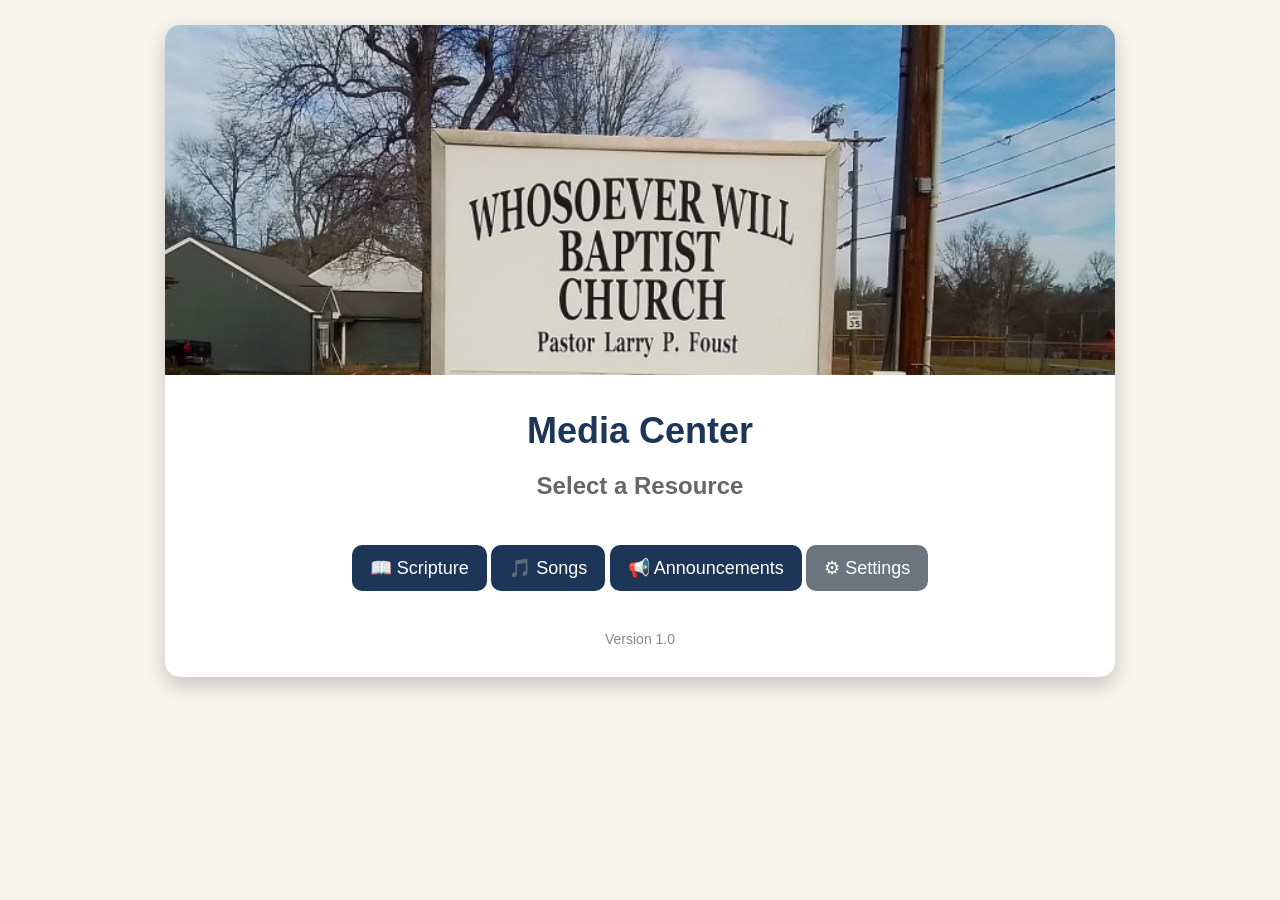
<file: index.html>
<!DOCTYPE html>
<html lang="en">
<head>
    <meta charset="UTF-8">
    <meta name="viewport" content="width=device-width, initial-scale=1.0">
    <title>WWBC Media Center</title>
	
    <link rel="stylesheet" href="css/style.css?v=20261026a">
</head>

<body>

<div class="container">

    <img class="banner" src="images/WWBC_Sign(1).png" alt="Whosoever Will Baptist Church">

    <div class="content">

        <h1>Media Center</h1>

        <h2>Select a Resource</h2>

<div class="home-buttons">

    <button onclick="startChurchMode()">
    📖 Scripture
</button>
    <button onclick="location.href='hymnal.html'">
    🎵 Songs
</button>

    <button onclick="location.href='announcements.html'">
        📢 Announcements
    </button>

    <button id="settings" onclick="location.href='settings.html'">
        ⚙ Settings
    </button>

</div>

</div>

<div class="footer">
    Version 1.0
</div>

</div>

<script>
function startChurchMode() {
    window.location.href = "scripture.html";
}
</script>

</body>
</html>
</file>
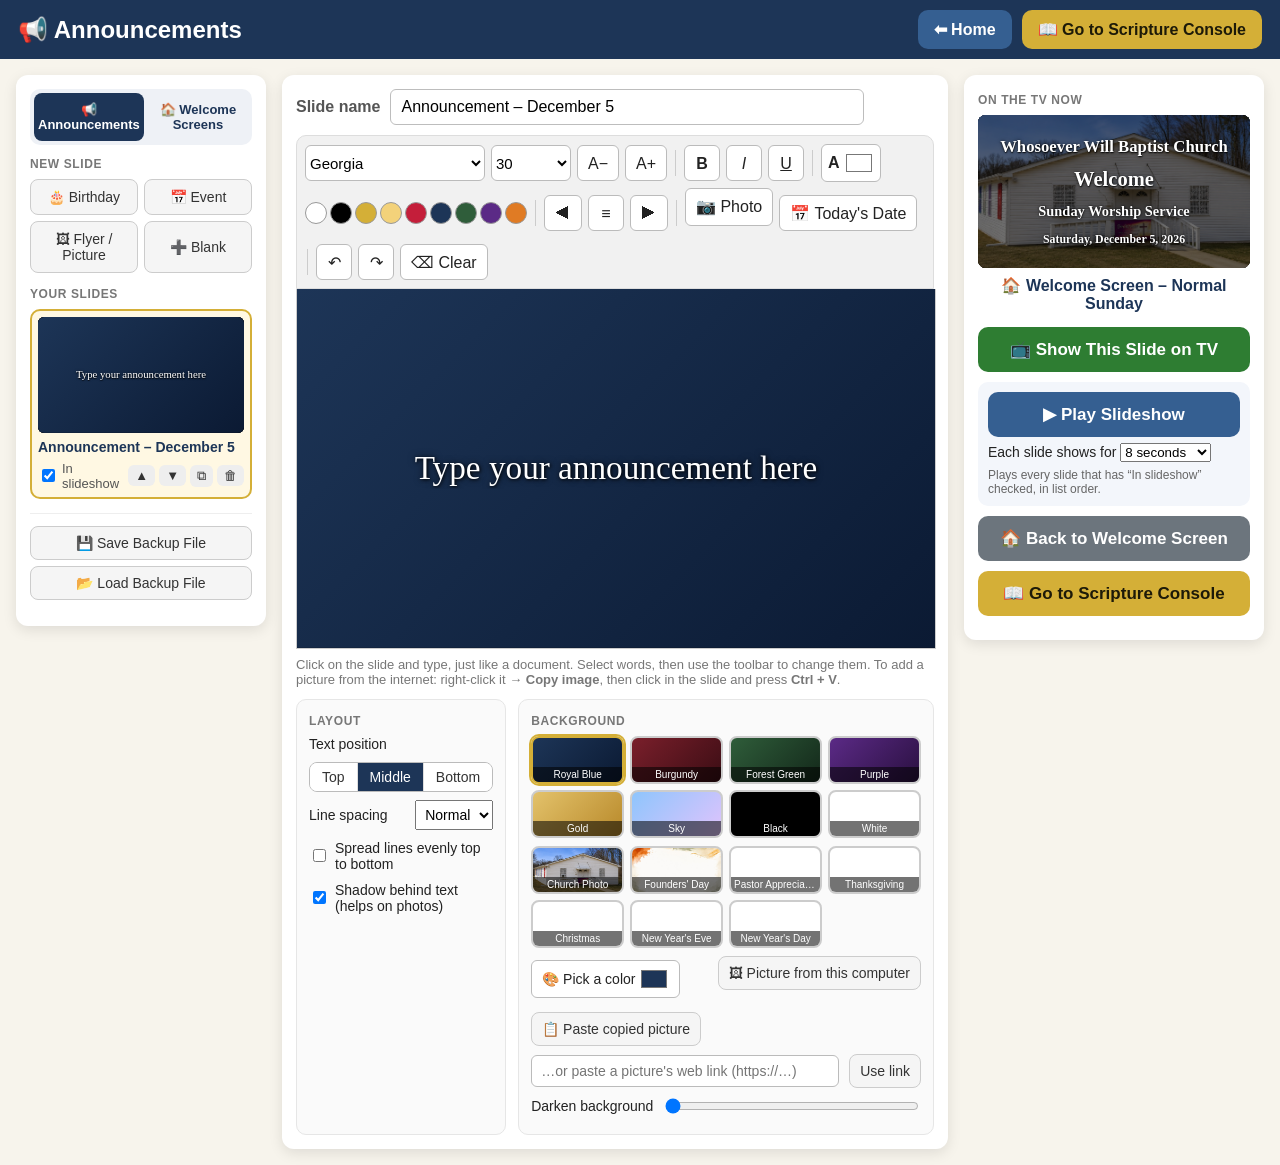
<file: announcements.html>
<!DOCTYPE html>
<html lang="en">
<head>
    <meta charset="UTF-8">
    <meta name="viewport" content="width=device-width, initial-scale=1.0">

    <title>WWBC Announcements &amp; Welcome Screens</title>

    <link rel="preconnect" href="https://fonts.googleapis.com">
    <link rel="preconnect" href="https://fonts.gstatic.com" crossorigin>
    <link rel="stylesheet" href="https://fonts.googleapis.com/css2?family=Cinzel:wght@600;700&family=Cormorant+Garamond:ital,wght@0,700;1,600&family=Dancing+Script:wght@700&family=Great+Vibes&family=Kaushan+Script&family=Lobster&family=Montserrat:wght@400;700;900&family=Oswald:wght@500;700&family=Playfair+Display:wght@700;900&display=swap">

    <link rel="stylesheet" href="css/style.css?v=20261026a">
    <link rel="stylesheet" href="css/slides.css?v=20261026a">
    <link rel="stylesheet" href="css/announcements.css?v=20261026a">
</head>

<body class="announcements-page">

<!-- ============ Top bar: where am I / how do I get back ============ -->
<header class="ann-topbar">
    <div class="ann-title" id="pageTitle">📢 Announcements</div>

    <div class="ann-nav">
        <button type="button" class="ann-nav-home" onclick="location.href='index.html'">⬅ Home</button>
        <button type="button" class="ann-nav-scripture" onclick="location.href='scripture.html'">📖 Go to Scripture Console</button>
    </div>
</header>

<div class="ann-layout">

    <!-- ============ Left: the list of slides ============ -->
    <aside class="ann-sidebar">

        <div class="ann-tabs" id="tabs">
            <button type="button" data-tab="announcement">📢 Announcements</button>
            <button type="button" data-tab="welcome">🏠 Welcome Screens</button>
        </div>

        <div class="ann-new" id="newSlideBox">
            <div class="ann-label">New slide</div>
            <div class="ann-new-buttons">
                <button type="button" data-template="birthday">🎂 Birthday</button>
                <button type="button" data-template="event">📅 Event</button>
                <button type="button" data-template="flyer">🖼 Flyer / Picture</button>
                <button type="button" data-template="blank">➕ Blank</button>
            </div>
        </div>

        <div class="ann-label" id="listLabel">Your slides</div>
        <ul id="slideList" class="ann-slide-list"></ul>

        <div class="ann-backup">
            <button type="button" id="backupButton">💾 Save Backup File</button>
            <label class="ann-file-button">
                📂 Load Backup File
                <input type="file" id="restoreInput" accept=".json,application/json" hidden>
            </label>
        </div>

    </aside>

    <!-- ============ Middle: the editor ============ -->
    <main class="ann-main">

        <div class="ann-slide-name-row">
            <label for="slideName">Slide name</label>
            <input type="text" id="slideName" maxlength="60" placeholder="e.g. Birthday – Sis. Jones">
            <span id="onTvBadge" class="ann-on-tv-badge" hidden>● ON TV NOW</span>
            <span id="saveStatus" class="ann-save-status"></span>
        </div>

        <!-- Word-style toolbar -->
        <div class="ann-toolbar" id="toolbar">

            <select id="fontSelect" title="Font"></select>

            <select id="sizeSelect" title="Text size (on the TV)"></select>
            <button type="button" data-cmd="smaller" title="Smaller">A−</button>
            <button type="button" data-cmd="bigger" title="Bigger">A+</button>

            <span class="ann-sep"></span>

            <button type="button" data-cmd="bold" title="Bold"><b>B</b></button>
            <button type="button" data-cmd="italic" title="Italic"><i>I</i></button>
            <button type="button" data-cmd="underline" title="Underline"><u>U</u></button>

            <span class="ann-sep"></span>

            <label class="ann-color" title="Text color">
                <span>A</span>
                <input type="color" id="colorInput" value="#ffffff">
            </label>
            <span id="swatches" class="ann-swatches"></span>

            <span class="ann-sep"></span>

            <button type="button" data-cmd="justifyLeft" title="Align left">⯇</button>
            <button type="button" data-cmd="justifyCenter" title="Center">≡</button>
            <button type="button" data-cmd="justifyRight" title="Align right">⯈</button>

            <span class="ann-sep"></span>

            <label class="ann-tool-button" title="Put a photo in the text">
                📷 Photo
                <input type="file" id="inlinePhotoInput" accept="image/*" hidden>
            </label>
            <button type="button" data-cmd="insertDate" title="Today's date — updates itself every week">📅 Today's Date</button>

            <span class="ann-sep"></span>

            <button type="button" data-cmd="undo" title="Undo">↶</button>
            <button type="button" data-cmd="redo" title="Redo">↷</button>
            <button type="button" data-cmd="removeFormat" title="Clear formatting">⌫ Clear</button>
        </div>

        <!-- Shown when a photo inside the text is clicked -->
        <div class="ann-photo-bar" id="photoBar" hidden>
            Photo:
            <button type="button" id="photoSmaller">Smaller</button>
            <button type="button" id="photoBigger">Bigger</button>
            <button type="button" id="photoDelete">Remove photo</button>
        </div>

        <!-- The slide itself, exactly as the TV will show it -->
        <div class="ann-stage-wrap" id="stageWrap">
            <div id="stage"></div>
        </div>
        <div id="overflowWarning" class="ann-warning" hidden>
            ⚠ The text doesn't all fit on the screen — make it smaller or shorter.
        </div>
        <div class="ann-hint">Click on the slide and type, just like a document. Select words, then use the toolbar to change them.
            To add a picture from the internet: right-click it → <b>Copy image</b>, then click in the slide and press <b>Ctrl + V</b>.</div>

        <!-- Slide layout + background -->
        <div class="ann-panels">

            <section class="ann-panel">
                <div class="ann-label">Layout</div>

                <div class="ann-row">
                    <span>Text position</span>
                    <div class="ann-segmented" id="valignButtons">
                        <button type="button" data-valign="top">Top</button>
                        <button type="button" data-valign="middle">Middle</button>
                        <button type="button" data-valign="bottom">Bottom</button>
                    </div>
                </div>

                <div class="ann-row">
                    <span>Line spacing</span>
                    <select id="lineHeightSelect">
                        <option value="1">Tight</option>
                        <option value="1.2">Normal</option>
                        <option value="1.5">Roomy</option>
                    </select>
                </div>

                <label class="ann-check">
                    <input type="checkbox" id="spreadCheck">
                    Spread lines evenly top to bottom
                </label>

                <label class="ann-check">
                    <input type="checkbox" id="shadowCheck">
                    Shadow behind text (helps on photos)
                </label>
            </section>

            <section class="ann-panel ann-panel-wide">
                <div class="ann-label">Background</div>

                <div class="ann-bg-grid" id="bgFills"></div>
                <div class="ann-bg-grid" id="bgPresets"></div>

                <div class="ann-row">
                    <label class="ann-color ann-color-wide" title="Any solid color">
                        🎨 Pick a color
                        <input type="color" id="bgColorInput" value="#1d3557">
                    </label>
                    <label class="ann-file-button">
                        🖼 Picture from this computer
                        <input type="file" id="bgPhotoInput" accept="image/*" hidden>
                    </label>
                    <button type="button" id="bgPasteButton" class="ann-file-button">📋 Paste copied picture</button>
                </div>

                <div class="ann-row ann-link-row">
                    <input type="url" id="bgLinkInput" placeholder="…or paste a picture's web link (https://…)">
                    <button type="button" id="bgLinkButton" class="ann-file-button">Use link</button>
                </div>

                <div class="ann-row" id="bgPictureOptions">
                    <span>Picture</span>
                    <div class="ann-segmented" id="fitButtons">
                        <button type="button" data-fit="cover">Fill screen</button>
                        <button type="button" data-fit="contain">Show whole picture</button>
                    </div>
                </div>

                <div class="ann-row">
                    <span>Darken background</span>
                    <input type="range" id="dimRange" min="0" max="0.8" step="0.05">
                </div>
            </section>

        </div>

    </main>

    <!-- ============ Right: what's on the TV ============ -->
    <aside class="ann-tv">

        <div class="ann-label">On the TV now</div>
        <div class="ann-tv-preview">
            <iframe id="tvPreview" src="display.html?v=20261026a" title="What the TV is showing"></iframe>
        </div>
        <div id="tvStatus" class="ann-tv-status">Welcome Screen</div>

        <button type="button" id="showSlideButton" class="ann-big ann-big-show">📺 Show This Slide on TV</button>

        <button type="button" id="useWelcomeButton" class="ann-big ann-big-show" hidden>🏠 Use This Welcome Screen on TV</button>

        <button type="button" id="resetWelcomeButton" class="ann-big ann-big-welcome" hidden>↺ Reset to Original Design</button>

        <div class="ann-slideshow" id="slideshowBox">
            <button type="button" id="playSlideshowButton" class="ann-big ann-big-play">▶ Play Slideshow</button>
            <label>
                Each slide shows for
                <select id="intervalSelect">
                    <option value="5">5 seconds</option>
                    <option value="8" selected>8 seconds</option>
                    <option value="10">10 seconds</option>
                    <option value="15">15 seconds</option>
                    <option value="20">20 seconds</option>
                    <option value="30">30 seconds</option>
                </select>
            </label>
            <div class="ann-small">Plays every slide that has “In slideshow” checked, in list order.</div>
        </div>

        <button type="button" id="welcomeButton" class="ann-big ann-big-welcome">🏠 Back to Welcome Screen</button>

        <button type="button" class="ann-big ann-big-scripture" onclick="location.href='scripture.html'">📖 Go to Scripture Console</button>

    </aside>

</div>

<!-- Confirm delete (in-page, never a browser popup — see style.css) -->
<div id="deleteOverlay" class="confirm-overlay" style="display:none;">
    <div class="confirm-box">
        <div class="confirm-message" id="deleteMessage">Delete this slide?</div>
        <div class="confirm-buttons">
            <button type="button" id="deleteYes" class="ann-danger">Yes, delete it</button>
            <button type="button" id="deleteNo">Cancel</button>
        </div>
    </div>
</div>

<script src="js/slides.js?v=20261026a"></script>
<script src="js/announcements.js?v=20261026a"></script>

</body>
</html>
</file>
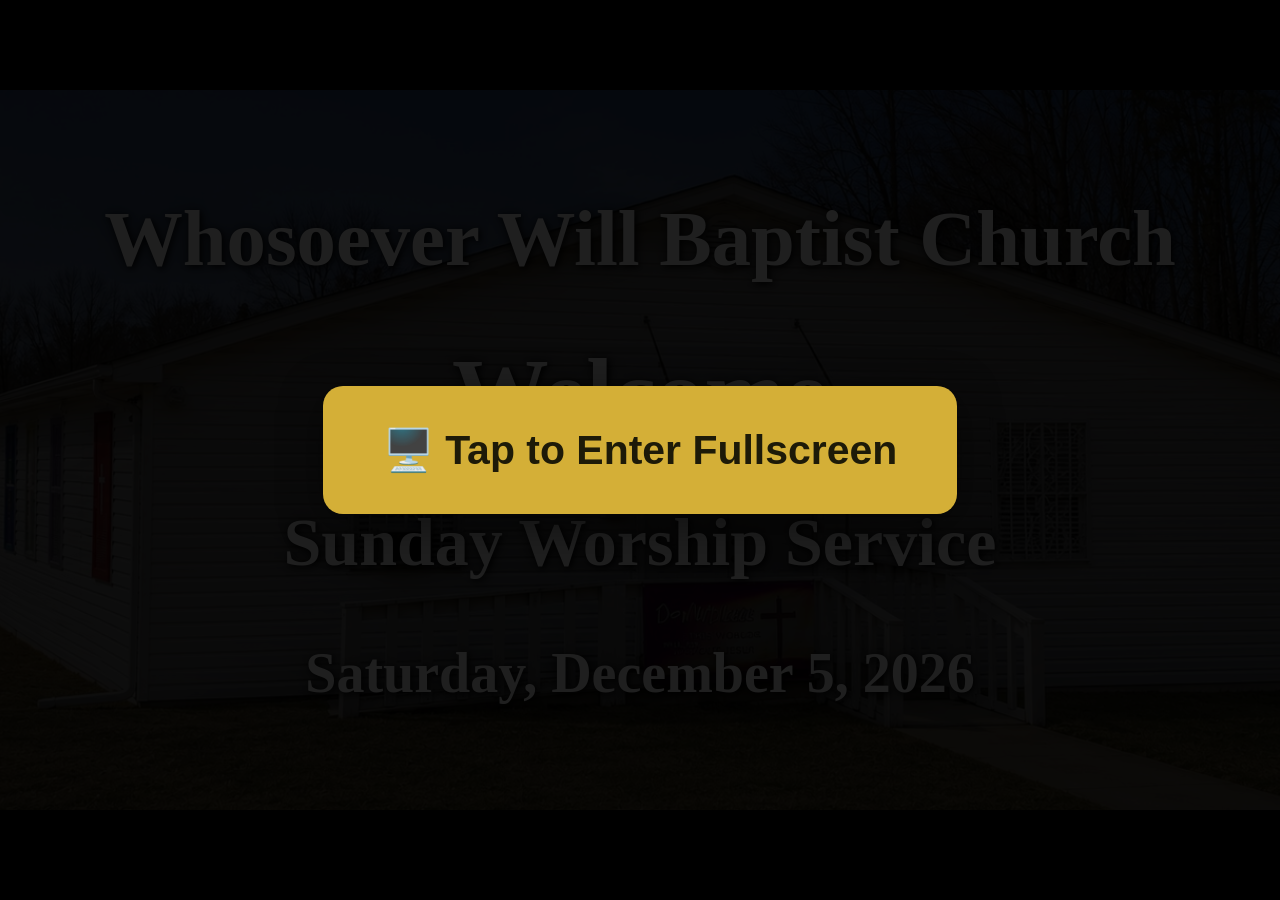
<file: display.html>
<!DOCTYPE html>
<html lang="en">
<head>
    <meta charset="UTF-8">
    <meta name="viewport" content="width=device-width, initial-scale=1.0">

   <title>WWBC Display (Build: Aug 08, 07:58 PM UTC)</title>

    <!-- Decorative fonts for the light (Founders Day) welcome style -->
    <link rel="preconnect" href="https://fonts.googleapis.com">
    <link rel="preconnect" href="https://fonts.gstatic.com" crossorigin>
    <link rel="stylesheet" href="https://fonts.googleapis.com/css2?family=Cinzel:wght@600;700&family=Cormorant+Garamond:ital,wght@0,700;1,600&family=Dancing+Script:wght@700&family=Great+Vibes&family=Kaushan+Script&family=Lobster&family=Montserrat:wght@400;700;900&family=Oswald:wght@500;700&family=Playfair+Display:wght@700;900&display=swap">

    <link rel="stylesheet" href="css/slides.css?v=20261026a">
    <link rel="stylesheet" href="css/display.css?v=20261026a">
</head>

<body class="display-page">

<!-- Welcome Screen -->
<section id="welcomeScreen">

    <!-- The editable Welcome Screen design for the current occasion
         (made on the Announcements page → Welcome Screens tab). -->
    <div id="welcomeDesign" hidden>
        <div id="welcomeDesignStage"></div>
        <div id="welcomeDesignCountdown" class="slide-countdown welcome-countdown" hidden></div>
    </div>



    <div id="welcomeContent">

        <h1>Whosoever Will Baptist Church</h1>

        <h2>Welcome</h2>

        <h3>Sunday Worship Service</h3>

        <div id="welcomeTheme" class="welcome-theme" style="display:none;">
            <div id="welcomeThemeMain"></div>
            <div id="welcomeThemeSub"></div>
        </div>

        <div id="welcomeDate"></div>

        <div id="countdownArea">

            <div id="countdownLabel" class="countdown-slot-hidden">
                Service begins in
            </div>

            <div id="countdown" class="countdown-slot-hidden">
                --:--
            </div>

        </div>

    </div>

</section>


    <!-- Scripture Screen -->
    <section id="scriptureScreen">

        <div id="header">
            <div id="referenceText"></div>
        </div>

        <div id="scriptureContainer">
            <div id="verseText"></div>
        </div>

    </section>


    <!-- Hymnal Screen -->
    <section id="hymnalScreen">

        <div id="hymnalHeader">
            <div id="hymnalTitleText"></div>
        </div>

        <div id="hymnalContainer">
            <div id="hymnalWordsText"></div>
        </div>

    </section>


    <!-- Announcement slides (made on the Announcements page) -->
    <section id="announcementScreen">
        <div id="announcementStage"></div>
        <div id="announcementCountdown" class="slide-countdown" hidden></div>
    </section>


    <div id="fullscreenPrompt" class="fullscreen-prompt" style="display:none;">
        <button id="enterFullscreenButton" type="button" class="fullscreen-prompt-button">
            🖥️ Tap to Enter Fullscreen
        </button>
    </div>

    <script src="js/slides.js?v=20261026a"></script>
    <script src="js/display.js?v=20261026a"></script>

</body>
</html>
</file>
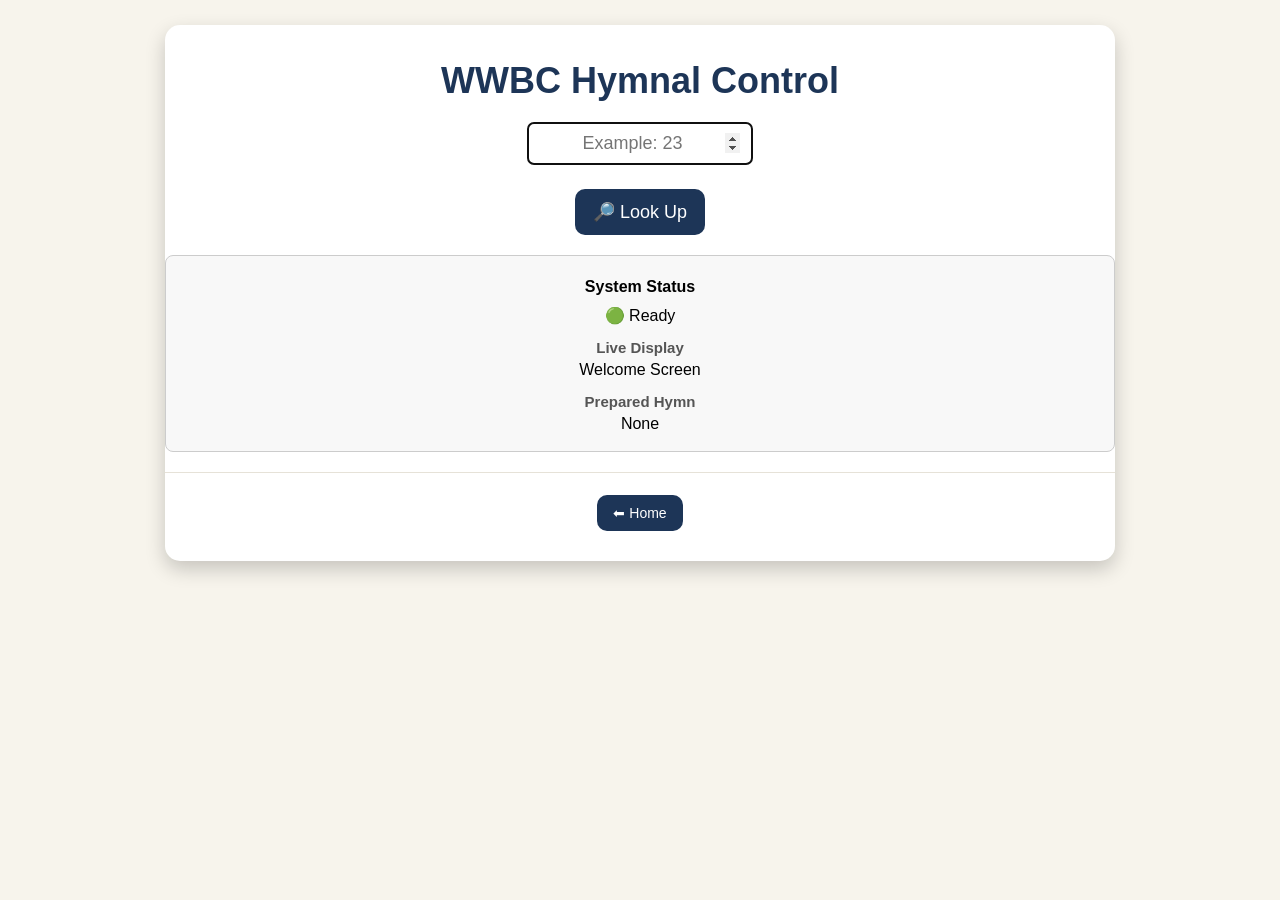
<file: hymnal.html>
<!DOCTYPE html>
<html lang="en">

<head>
    <meta charset="UTF-8">
    <meta name="viewport" content="width=device-width, initial-scale=1.0">

    <title>WWBC Hymnal Control</title>

    <link rel="stylesheet" href="css/style.css">
    <link rel="stylesheet" href="css/hymnal.css">
</head>

<body>

<div class="container">

    <div class="content">

        <h1>WWBC Hymnal Control</h1>

        <input
            type="number"
            id="hymnNumber"
            placeholder="Example: 23"
            autocomplete="off"
            inputmode="numeric"
            min="1"
        >

        <div style="text-align:center;">
            <button id="lookupHymnButton" type="button">
                🔎 Look Up
            </button>
        </div>

        <!-- Shown when the hymn number isn't in the library yet -->
        <div id="newHymnPanel" class="new-hymn-panel" style="display:none;">

            <div class="new-hymn-label">
                This hymn isn't saved yet — type it in once, and it'll be ready every time after.
            </div>

            <input
                type="text"
                id="hymnTitle"
                placeholder="Hymn title"
                autocomplete="off"
            >

            <textarea
                id="hymnWords"
                placeholder="Type the hymn's words here, from your own physical hymnal. Use a blank line between verses/chorus."
                rows="10"
            ></textarea>

            <div style="text-align:center;">
                <button id="saveHymnButton" type="button">
                    💾 Save to Hymnal Library
                </button>
            </div>

        </div>

        <!-- Shown once a hymn is loaded (new or existing) -->
        <div id="hymnPreviewPanel" class="new-hymn-panel" style="display:none;">

            <div id="hymnPreviewTitle" class="hymn-preview-title"></div>
            <div id="hymnPreviewWords" class="hymn-preview-words"></div>

            <div class="display-controls">
                <button id="prepareHymnButton" type="button">
                    📖 Prepare
                </button>

                <button id="displayHymnButton" type="button">
                    ▶ Display
                </button>

                <button id="returnWelcomeHymnButton" type="button">
                    Welcome
                </button>

                <button id="editHymnButton" type="button">
                    ✏ Edit
                </button>
            </div>

        </div>

        <div id="hymnStatusPanel" class="status-panel">

            <div class="status-title">System Status</div>

            <div id="hymnStatusMessage">
                🟢 Ready
            </div>

            <div class="now-showing-label">
                Live Display
            </div>

            <div id="hymnCurrentDisplayText">
                Welcome Screen
            </div>

            <div class="now-showing-label">
                Prepared Hymn
            </div>

            <div id="preparedHymnText">
                None
            </div>

        </div>

    </div>

    <div class="bottom-actions">

        <button id="hymnHomeButton" onclick="location.href='index.html'">
            ⬅ Home
        </button>

    </div>

</div>

<script src="js/hymnal.js"></script>
</body>

</html>
</file>
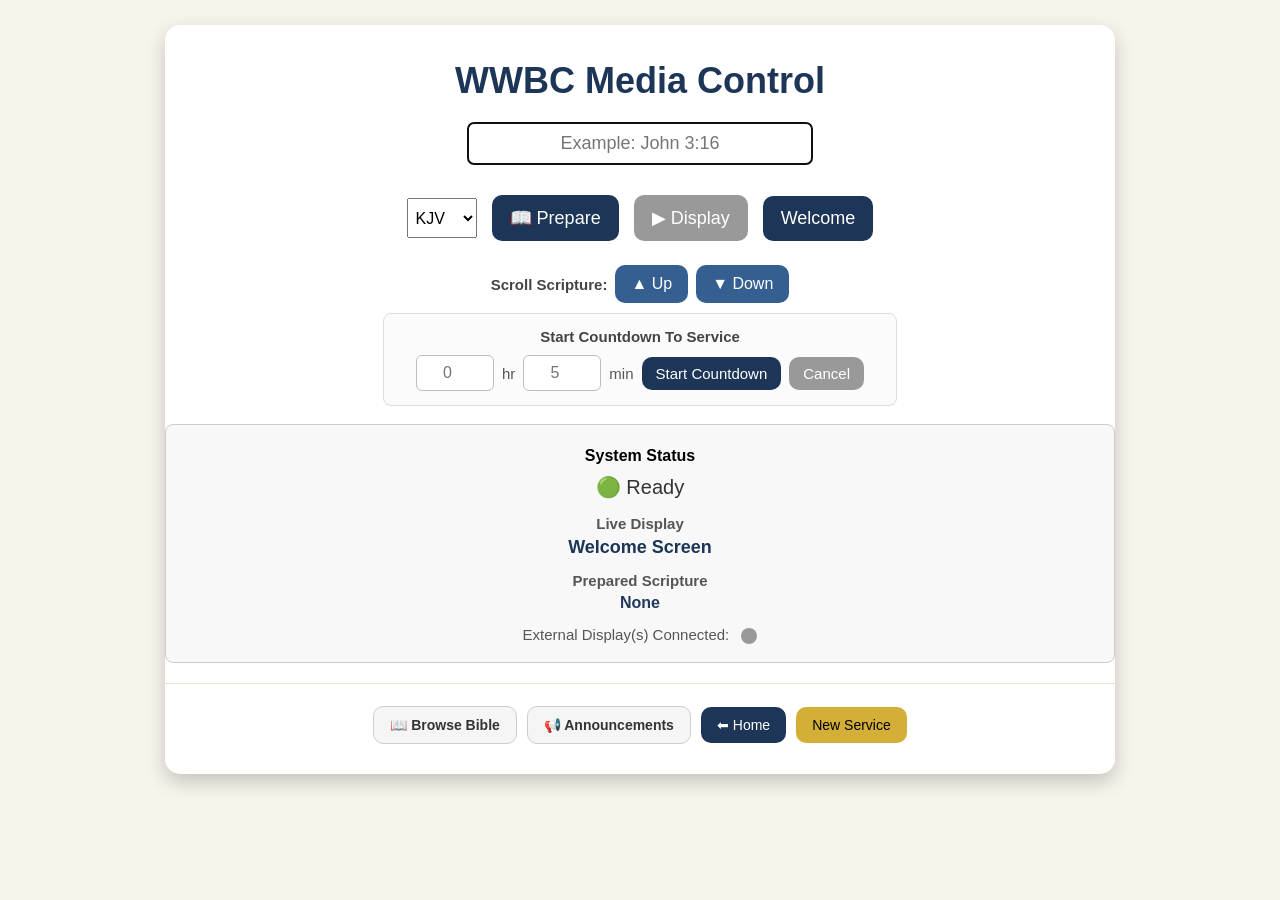
<file: scripture.html>
<!DOCTYPE html>
<html lang="en">

<head>
    <meta charset="UTF-8">
    <meta name="viewport" content="width=device-width, initial-scale=1.0">

    <title>WWBC Media Control (Build: Aug 08, 07:58 PM UTC)</title>

    <link rel="stylesheet" href="css/style.css?v=20261026a">
</head>

<body>

<div class="container">

    <div class="content">

        <h1>WWBC Media Control</h1>

        <input
            type="text"
            id="reference"
            placeholder="Example: John 3:16"
            autocomplete="off"
            autocorrect="off"
            autocapitalize="off"
            spellcheck="false"
        >

        <div id="bookSuggestions" class="suggestions"></div>

        <div id="recentReferencesRow" class="recent-references-row" style="display:none;">
            <span class="recent-references-label">Recently Displayed:</span>
            <div id="recentReferencesButtons" class="recent-references-buttons"></div>
        </div>

<div style="text-align:center;">

    <div class="display-controls">
        <select id="translation">
            <option value="kjv" selected>KJV</option>
            <option value="nkjv">NKJV</option>
            <option value="niv">NIV</option>
            <option value="esv">ESV</option>
        </select>

      <button id="prepareButton" type="button">
    📖 Prepare
</button>

<button id="displayNowButton" type="button">
    ▶ Display
</button>

<button id="returnWelcomeButton" type="button">
    Welcome
</button>

</div>

    <div class="scroll-preview-controls">
        <div class="scroll-buttons">
            <span class="scroll-buttons-label">Scroll Scripture:</span>
            <button id="scrollUpButton" type="button" class="scroll-button">▲ Up</button>
            <button id="scrollDownButton" type="button" class="scroll-button">▼ Down</button>
        </div>
    </div>

</div>

<div id="livePreviewBox" class="live-preview-box" style="display:none;">
    <div id="livePreviewHeader" class="live-preview-header">
        <span>Live TV Preview</span>
        <button id="closePreviewButton" type="button" class="live-preview-close">&times;</button>
    </div>
    <div id="livePreviewFrameWrap" class="live-preview-frame-wrap">
        <iframe id="livePreviewFrame" class="live-preview-frame" src="display.html?v=20261026a" title="Live TV Preview"></iframe>
    </div>
    <div id="previewResizeHandleLeft" class="preview-resize-handle preview-resize-handle-left" title="Drag to resize"></div>
    <div id="previewResizeHandleRight" class="preview-resize-handle preview-resize-handle-right" title="Drag to resize"></div>
</div>

<button id="reopenPreviewTab" type="button" class="reopen-preview-tab" style="display:none;" title="Show Live Preview">
    📺
</button>

<div class="countdown-controls">
    <div class="countdown-label">Start Countdown To Service</div>

    <div class="countdown-inputs">
        <input type="number" id="countdownHours" min="0" max="23" placeholder="0" inputmode="numeric">
        <span>hr</span>

        <input type="number" id="countdownMinutes" min="0" max="59" placeholder="5" inputmode="numeric">
        <span>min</span>

        <button id="startCountdownButton" type="button">Start Countdown</button>
        <button id="cancelCountdownButton" type="button">Cancel</button>
    </div>
</div>

<div id="statusPanel" class="status-panel">

   <div class="status-title">System Status</div>

    <div id="statusMessage">
        🟢 Ready
    </div>

 <div class="now-showing-label">
    Live Display
</div>

<div id="currentDisplayText">
    Welcome Screen
</div>

<div id="countdownStatusRow" class="now-showing-label" style="display:none;">
    Countdown
</div>

<div id="countdownStatusText" style="display:none;">
    --:--
</div>

<div class="now-showing-label">
    Prepared Scripture
</div>

<div id="preparedScriptureText">
    None
</div>

<div id="preparedScripturePreview" class="prepared-preview">
    No scripture prepared.
</div>

<div class="display-connection">
    External Display(s) Connected:
    <span
        id="displayConnectionDot"
        class="connection-dot disconnected"
        title="No external display detected"
    ></span>
</div>

</div>

</div>

<div class="bottom-actions">

    <button id="browseBibleButton" type="button">
        📖 Browse Bible
    </button>

    <button id="announcementsButton" type="button" onclick="location.href='announcements.html'">
        📢 Announcements
    </button>

    <button id="homeButton" onclick="location.href='index.html'">
        ⬅ Home
    </button>

    <button id="newServiceButton" type="button">
        New Service
    </button>

    <div id="browseBibleOverlay" class="browse-overlay" style="display:none;">
        <div class="browse-box">
            <div class="browse-header">
                <button id="browseBackButton" type="button" class="browse-nav-button" style="visibility:hidden;">
                    &larr; Back
                </button>

                <div id="browseTitle" class="browse-title">Select a Book</div>

                <button id="browseCloseButton" type="button" class="browse-nav-button">
                    Close &times;
                </button>
            </div>

            <div id="browseRangeRow" class="browse-range-row" style="display:none;">
                <span>Range:</span>
                <input type="number" id="browseRangeStart" min="1" placeholder="Start">
                <span>to</span>
                <input type="number" id="browseRangeEnd" min="1" placeholder="End">
                <button id="browseUseRangeButton" type="button">Use Range</button>
            </div>

            <div id="browseRangeError" class="browse-range-error" style="display:none;"></div>

            <div id="browseGrid" class="browse-grid"></div>
        </div>
    </div>

    <div id="newServiceConfirmOverlay" class="confirm-overlay" style="display:none;">
        <div class="confirm-box">
            <div class="confirm-message">
                Start a new service?<br>
                This clears the prepared and displayed scripture, and
                returns the TVs to the Welcome screen. This cannot be undone.
            </div>

            <div class="confirm-buttons">
                <button id="confirmNewServiceYes" type="button">Yes, Start New Service</button>
                <button id="confirmNewServiceCancel" type="button">Cancel</button>
            </div>
        </div>
    </div>

</div>

    </div>

</div>
<script src="api/bible.js?v=20261026a"></script>
<script src="js/app.js?v=20261026a"></script>
</body>

</html>
</file>
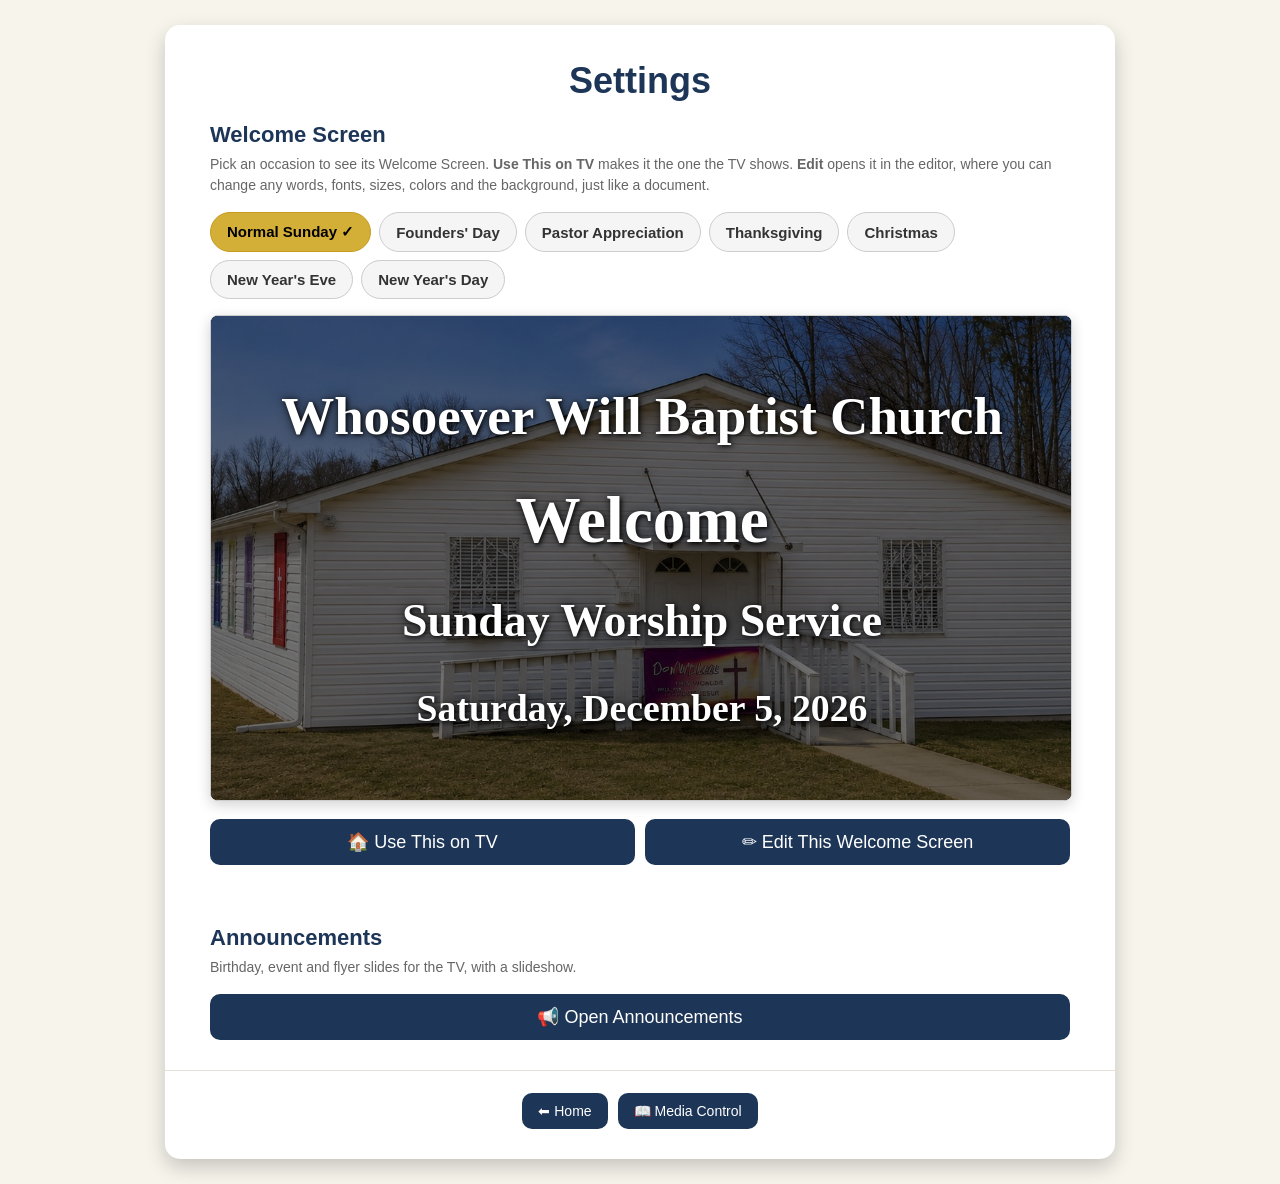
<file: settings.html>
<!DOCTYPE html>
<html lang="en">
<head>
    <meta charset="UTF-8">
    <meta name="viewport" content="width=device-width, initial-scale=1.0">

    <title>WWBC Settings</title>

    <link rel="stylesheet" href="css/style.css?v=20261026a">
    <link rel="stylesheet" href="css/settings.css?v=20261026a">
</head>

<body>

<div class="container">

    <div class="content">

        <h1>Settings</h1>

        <!-- ================= Welcome Screen ================= -->
        <section class="settings-section">

            <div class="settings-section-title">Welcome Screen</div>
            <div class="settings-section-help">
                Pick an occasion to see its Welcome Screen. <strong>Use This on TV</strong>
                makes it the one the TV shows. <strong>Edit</strong> opens it in the
                editor, where you can change any words, fonts, sizes, colors and the background,
                just like a document.
            </div>

            <div class="occasion-row" id="occasionRow"></div>

            <div class="welcome-preview-wrap">
                <iframe id="welcomePreviewFrame" class="welcome-preview-frame"
                        src="display.html?welcome=1&v=20261026a"
                        title="Welcome screen preview"></iframe>
            </div>

            <div class="settings-actions">
                <button id="useOnTvButton" type="button">🏠 Use This on TV</button>
                <button id="editButton" type="button">✏ Edit This Welcome Screen</button>
            </div>

            <div id="settingsStatus" class="settings-status"></div>

        </section>

        <!-- ================= Announcements ================= -->
        <section class="settings-section">
            <div class="settings-section-title">Announcements</div>
            <div class="settings-section-help">
                Birthday, event and flyer slides for the TV, with a slideshow.
            </div>
            <div class="settings-actions">
                <button type="button" onclick="location.href='announcements.html'">📢 Open Announcements</button>
            </div>
        </section>

    </div>

    <div class="bottom-actions">
        <button id="homeButton" onclick="location.href='index.html'">
            ⬅ Home
        </button>
        <button onclick="location.href='scripture.html'">
            📖 Media Control
        </button>
    </div>

</div>

<script src="js/slides.js?v=20261026a"></script>
<script src="js/settings.js?v=20261026a"></script>

</body>
</html>
</file>
<file: css/style.css>
body {
    margin: 0;
    padding: 0;
    background-color: #f7f4ec;
    font-family: Arial, Helvetica, sans-serif;
}

.container {
    width: 90%;
    max-width: 950px;
    margin: 25px auto;
    background-color: white;
    border-radius: 15px;
    box-shadow: 0 8px 20px rgba(0,0,0,0.2);
    text-align: center;
    overflow: hidden;
}

h1 {
    color: #1d3557;
    font-size: 36px;
    margin-top: 35px;
    margin-bottom: 20px;
}

h2 {
    color: #666666;
    margin-bottom: 35px;
}

#reference {
    width: 320px;
    padding: 10px 12px;
    margin-bottom: 10px;

    font-size: 18px;

    border: 1px solid #bdbdbd;
    border-radius: 6px;

    text-align: center;
}

label {
    display: block;
    margin-bottom: 12px;
}

button {
    padding: 12px 18px;
    margin: 10px 0;
    font-size: 18px;

    border: none;
    border-radius: 10px;

    background-color: #1d3557;
    color: white;

    cursor: pointer;
}

button:hover {
    background-color: #355f91;
}

button:disabled {
    background-color: #999999;
    cursor: not-allowed;
}

#settings {
    background-color: #6c757d;
}

.footer {
    margin: 30px 0;
    color: #888888;
    font-size: 14px;
}

.banner {
    width: 100%;
    max-height: 350px;
    object-fit: cover;
    object-position: center 35%;
    display: block;
}

/*
 * Recently Displayed — one-tap recall for a scripture shown earlier
 * in the service, so going back to something (e.g. after a detour
 * to another passage) never requires retyping the reference.
 */
.recent-references-row {
    width: 90%;
    max-width: 500px;
    margin: 4px auto 14px;
}

.recent-references-label {
    display: block;
    margin-bottom: 6px;

    font-size: 13px;
    font-weight: bold;
    color: #777;
    text-transform: uppercase;
    letter-spacing: 0.04em;
}

.recent-references-buttons {
    display: flex;
    flex-wrap: wrap;
    justify-content: center;
    gap: 6px;
}

.recent-reference-chip {
    margin: 0;
    padding: 8px 12px;
    font-size: 14px;

    background: #fff6e0;
    color: #1d3557;
    font-weight: bold;

    border: 1px solid #e8d9a0;
    border-radius: 16px;
}

.recent-reference-chip:hover {
    background: #fbecc0;
}

.suggestions {
    width: 340px;
    margin: 5px auto 0;
    text-align: left;
    background: white;
    border: 1px solid #ccc;
    border-radius: 5px;
    display: none;
    max-height: 180px;
    overflow-y: auto;
    box-shadow: 0 2px 6px rgba(0,0,0,.2);
}

.suggestion-item {
    padding: 10px;
    cursor: pointer;
}

.suggestion-item:hover {
    background: #e9f2ff;
}

/* Prepare / Display / Welcome row */
.display-controls {
    display: inline-flex;
    align-items: center;
    justify-content: center;
    gap: 15px;
    margin: 10px auto;
}

.display-controls #translation {
    width: 70px;
    height: 40px;
    font-size: 16px;
    padding: 2px 4px;
}

/*
 * Remote scroll for long scripture passages, plus a toggle for the
 * live mini preview — lets the operator scroll and confirm what's
 * on the TV without leaving their seat or touching that window.
 */
.scroll-preview-controls {
    display: flex;
    flex-wrap: wrap;
    align-items: center;
    justify-content: center;
    gap: 14px;

    margin: 4px auto 10px;
}

.scroll-buttons {
    display: inline-flex;
    align-items: center;
    gap: 8px;
}

.scroll-buttons-label {
    font-size: 15px;
    font-weight: bold;
    color: #444;
}

.scroll-button {
    margin: 0;
    padding: 10px 16px;
    font-size: 16px;
    background-color: #355f91;
}

.scroll-button:hover {
    background-color: #1d3557;
}

.scroll-button:active {
    background-color: #14263f;
}

/*
 * Floating, draggable live preview — deliberately NOT part of the
 * normal page flow (position: fixed) so the operator can drag it
 * anywhere on screen and it never pushes other controls along or
 * blocks them. Appears automatically when scripture goes live.
 *
 * Width and height are locked together (aspect-ratio), and the two
 * corner handles grow/shrink both at once, proportionally — dragging
 * bigger genuinely shows more of the passage (not just bigger text
 * in the same-size window). An independent width-only/height-only
 * edge system was tried and dropped: decoupling them meant the
 * scaled mirror and the box's visible area could get out of sync,
 * showing blank space instead of more content. Locking them
 * together removes that risk entirely — there's only ever one
 * consistent scale factor to keep track of.
 */
.live-preview-box {
    position: fixed;
    top: 90px;
    right: 24px;
    z-index: 900;

    width: 340px;
    min-width: 260px;
    max-width: 900px;

    border: 1px solid #ccc;
    border-radius: 8px;
    background: #f0f0f0;
    box-shadow: 0 6px 18px rgba(0,0,0,0.25);
    overflow: hidden;
}

.live-preview-header {
    display: flex;
    align-items: center;
    justify-content: space-between;

    padding: 6px 10px;

    font-size: 13px;
    font-weight: bold;
    color: #555;

    background: #e2e2e2;
    border-bottom: 1px solid #ccc;

    cursor: move;
    user-select: none;
}

.live-preview-close {
    margin: 0;
    padding: 0 8px;
    font-size: 16px;
    line-height: 1.4;

    background: none;
    color: #555;
}

.live-preview-close:hover {
    background: #d0d0d0;
    color: #222;
}

.live-preview-frame-wrap {
    width: 100%;
    aspect-ratio: 16 / 9;

    overflow: hidden;
}

.live-preview-frame {
    border: none;

    /*
     * The real display renders at full TV size — shrink it down to
     * fit this small box while keeping everything proportional and
     * readable, instead of showing a tiny sliver of a huge page.
     * --preview-scale is updated by JS when the box is resized
     * (based on width only — height now just controls how much of
     * the already-scaled content is visible at once, so dragging
     * the box taller reveals more lines rather than distorting text).
     */
    transform: scale(var(--preview-scale, 0.177));
    transform-origin: top left;

    /*
     * Rendered at the TV's REAL resolution (1920x1080), then scaled
     * down. This is what makes the preview a true mirror: the
     * Display page sizes its text with vw units and fixed-pixel
     * padding, so at any other width the text wraps into different
     * lines and a different number of lines fit on screen — which
     * is exactly why the preview and TV kept drifting apart. At the
     * identical size, every line break and scroll position matches.
     */
    width: 1920px;
    height: 1080px;
}

.preview-resize-handle {
    position: absolute;

    width: 20px;
    height: 20px;

    z-index: 5;
}

.preview-resize-handle-right {
    right: 0;
    bottom: 0;
    cursor: nwse-resize;

    background:
        linear-gradient(
            135deg,
            transparent 0%, transparent 45%,
            #999 45%, #999 55%,
            transparent 55%, transparent 100%
        );
}

.preview-resize-handle-left {
    left: 0;
    bottom: 0;
    cursor: nesw-resize;

    background:
        linear-gradient(
            45deg,
            transparent 0%, transparent 45%,
            #999 45%, #999 55%,
            transparent 55%, transparent 100%
        );
}

/*
 * Small, unobtrusive tab to bring the preview back if it was
 * closed — deliberately not a full labeled button, so it doesn't
 * add visual clutter to the main control layout. Only ever shows
 * up when the preview is actually hidden.
 */
.reopen-preview-tab {
    position: fixed;
    bottom: 24px;
    right: 24px;
    z-index: 900;

    width: 46px;
    height: 46px;
    margin: 0;
    padding: 0;

    font-size: 20px;
    line-height: 46px;

    border-radius: 50%;
    background-color: #355f91;
    color: white;

    box-shadow: 0 4px 12px rgba(0,0,0,0.3);
    opacity: 0.85;
}

.reopen-preview-tab:hover {
    background-color: #1d3557;
    opacity: 1;
}

/* Countdown duration controls */
.countdown-controls {
    margin: 4px auto 18px;
    padding: 14px 16px;

    max-width: 480px;

    border: 1px solid #ddd;
    border-radius: 8px;
    background: #fbfbfb;
}

.countdown-label {
    margin-bottom: 10px;
    font-size: 15px;
    font-weight: bold;
    color: #444;
}

.countdown-inputs {
    display: flex;
    flex-wrap: wrap;
    align-items: center;
    justify-content: center;
    gap: 8px;
}

.countdown-inputs input[type="number"] {
    width: 60px;
    padding: 8px;
    font-size: 16px;
    text-align: center;
    border: 1px solid #bdbdbd;
    border-radius: 6px;
}

.countdown-inputs span {
    font-size: 15px;
    color: #555;
}

.countdown-inputs button {
    font-size: 15px;
    padding: 8px 14px;
    margin: 0;
}

#cancelCountdownButton {
    background-color: #999999;
}

#cancelCountdownButton:hover {
    background-color: #808080;
}

/* System status panel */
.status-panel {
    margin-top: 10px;
    margin-bottom: 20px;
    padding: 22px 20px 18px;

    border: 1px solid #ccc;
    border-radius: 8px;

    background: #f8f8f8;
    text-align: center;
}

.status-title {
    margin-bottom: 10px;

    font-size: 16px;
    font-weight: bold;
}

#statusMessage {
    margin-bottom: 16px;
    font-size: 20px;
    color: #333;
}

.now-showing-label {
    margin-top: 14px;
    margin-bottom: 5px;
    font-size: 15px;
    font-weight: bold;
    color: #555;
}

#currentDisplayText,
#preparedScriptureText {
    margin-bottom: 10px;
}

#currentDisplayText {
    font-size: 18px;
    font-weight: bold;
    color: #1d3557;
}

#countdownStatusText {
    margin-bottom: 10px;
    font-size: 18px;
    font-weight: bold;
    color: #1d3557;
}

#preparedScriptureText {
    margin-bottom: 12px;
    font-weight: bold;
    color: #24385f;
}

.prepared-preview {
    max-width: 600px;
    margin: 8px auto 16px;
    padding: 6px 12px;
    min-height: 24px;

    font-size: 16px;
    line-height: 1.4;
    font-style: italic;

    color: #444;
    background: #f7f8fb;

    border: 1px solid #d8dee8;
    border-radius: 8px;
}

.display-connection {
    margin-top: 14px;
    font-size: 15px;
    color: #555;
}

.connection-dot {
    display: inline-block;

    width: 16px;
    height: 16px;

    margin-left: 8px;

    border-radius: 50%;
    vertical-align: middle;

    transition: background-color .25s ease;
}

.connection-dot.connected {
    background: #22a447;
    box-shadow: 0 0 8px rgba(34,164,71,.6);
}

.connection-dot.disconnected {
    background: #999;
}

/*
 * Bottom action group — Browse Bible / Home / New Service.
 * Same width, same spacing, visually separated from the
 * status panel above by a hairline divider so it reads as
 * its own "utility" row instead of a leftover afterthought.
 */
.bottom-actions {
    display: flex;
    flex-direction: row;
    flex-wrap: wrap;
    align-items: center;
    justify-content: center;
    gap: 10px;

    margin: 6px auto 30px;
    padding-top: 22px;

    border-top: 1px solid #e6e2d8;
}

.bottom-actions button {
    width: auto;
    margin: 0;
    padding: 10px 16px;
    font-size: 14px;
    white-space: nowrap;
}

#browseBibleButton {
    background: #f5f5f5;
    color: #333;
    font-weight: bold;

    border: 1px solid #ccc;

    transition: background-color 0.2s;
}

#browseBibleButton:hover {
    background: #e9e9e9;
}

#announcementsButton {
    background: #f5f5f5;
    color: #333;
    font-weight: bold;
    border: 1px solid #ccc;
}

#announcementsButton:hover {
    background: #e9e9e9;
}

#newServiceButton {
    background-color: #d4af37;
    color: #000;
}

#newServiceButton:hover {
    background-color: #c49b1f;
}

/*
 * In-page confirmation for New Service. Deliberately NOT a native
 * browser confirm() popup — a background-tab confirm() forces Chrome
 * to switch to that tab, which would yank the TV over to the Control
 * page. This overlay only ever touches this page's own content.
 */
.confirm-overlay {
    position: fixed;
    top: 0;
    left: 0;
    right: 0;
    bottom: 0;

    background: rgba(0, 0, 0, 0.5);

    display: flex;
    align-items: center;
    justify-content: center;

    z-index: 1000;
}

.confirm-box {
    width: 90%;
    max-width: 420px;

    background: white;
    border-radius: 12px;
    padding: 26px 24px;

    box-shadow: 0 10px 30px rgba(0,0,0,0.3);

    text-align: center;
}

.confirm-message {
    font-size: 17px;
    line-height: 1.5;
    color: #333;
    margin-bottom: 20px;
}

.confirm-buttons {
    display: flex;
    flex-direction: column;
    gap: 10px;
}

.confirm-buttons button {
    width: 100%;
    margin: 0;
}

#confirmNewServiceYes {
    background-color: #d4af37;
    color: #000;
}

#confirmNewServiceYes:hover {
    background-color: #c49b1f;
}

#confirmNewServiceCancel {
    background-color: #999999;
}

#confirmNewServiceCancel:hover {
    background-color: #808080;
}

/*
 * Welcome Screen Settings panel — change the Welcome screen's
 * wording and background photo for special occasions (Founders
 * Day, Easter, etc.) without touching any files. Reuses the
 * confirm-overlay look so it matches the rest of the page.
 */
.settings-box {
    max-width: 460px;
    text-align: left;

    max-height: 90vh;
    overflow-y: auto;
}

.settings-title {
    font-size: 20px;
    font-weight: bold;
    color: #1d3557;
    text-align: center;
    margin-bottom: 18px;
}

.settings-field {
    display: block;
    margin-bottom: 16px;
}

.settings-field > span {
    display: block;
    font-size: 13px;
    font-weight: bold;
    color: #555;
    margin-bottom: 6px;
}

.settings-field select {
    width: 100%;
    box-sizing: border-box;
    padding: 9px 10px;
    font-size: 15px;
    border: 1px solid #bdbdbd;
    border-radius: 6px;
    background: white;
}

.settings-bg-buttons button.settings-bg-selected {
    outline: 3px solid #d4af37;
    outline-offset: -3px;
}

#welcomeBgFoundersDayButton {
    background: #f5f5f5;
    color: #333;
    border: 1px solid #ccc;
}

#welcomeBgFoundersDayButton:hover {
    background: #e9e9e9;
}

.settings-field input[type="text"] {
    width: 100%;
    box-sizing: border-box;
    padding: 10px 12px;
    font-size: 17px;
    border: 1px solid #bdbdbd;
    border-radius: 6px;
}

.settings-bg-preview {
    width: 100%;
    aspect-ratio: 16 / 9;
    border-radius: 8px;
    border: 1px solid #ccc;

    background-color: #333;
    background-size: cover;
    background-position: center;

    margin-bottom: 8px;
}

.settings-bg-buttons {
    display: flex;
    gap: 8px;
}

.settings-bg-buttons button,
.settings-file-button {
    flex: 1 1 0;
    margin: 0;
    padding: 10px 8px;
    font-size: 14px;
    border-radius: 8px;
    text-align: center;
    cursor: pointer;
}

.settings-file-button {
    background-color: #1d3557;
    color: white;
    font-family: Arial, Helvetica, sans-serif;
}

.settings-file-button:hover {
    background-color: #274b7a;
}

#welcomeBgUseDefaultButton {
    background: #f5f5f5;
    color: #333;
    border: 1px solid #ccc;
}

#welcomeBgUseDefaultButton:hover {
    background: #e9e9e9;
}

.settings-bg-status {
    font-size: 12px;
    color: #777;
    margin-top: 6px;
    min-height: 14px;
}

#welcomeSettingsSaveButton {
    background-color: #d4af37;
    color: #000;
}

#welcomeSettingsSaveButton:hover {
    background-color: #c49b1f;
}

#welcomeSettingsResetButton {
    background-color: #f5f5f5;
    color: #333;
    border: 1px solid #ccc;
}

#welcomeSettingsResetButton:hover {
    background-color: #e9e9e9;
}

#welcomeSettingsCancelButton {
    background-color: #999999;
}

#welcomeSettingsCancelButton:hover {
    background-color: #808080;
}

/*
 * Browse Bible picker: tap a book, then a chapter, then a verse.
 * Reuses the same overlay pattern as the New Service confirmation
 * (in-page, never a native dialog).
 */
.browse-overlay {
    position: fixed;
    top: 0;
    left: 0;
    right: 0;
    bottom: 0;

    background: rgba(0, 0, 0, 0.5);

    display: flex;
    align-items: center;
    justify-content: center;

    z-index: 1000;
}

.browse-box {
    width: 92%;
    max-width: 640px;
    max-height: 82vh;

    background: white;
    border-radius: 12px;
    padding: 18px 20px 22px;

    box-shadow: 0 10px 30px rgba(0,0,0,0.3);

    display: flex;
    flex-direction: column;
}

.browse-header {
    display: flex;
    align-items: center;
    justify-content: space-between;

    margin-bottom: 14px;
}

.browse-title {
    font-size: 20px;
    font-weight: bold;
    color: #1d3557;
}

.browse-nav-button {
    background: none;
    color: #1d3557;
    font-size: 15px;
    font-weight: bold;
    padding: 6px 10px;
    margin: 0;
}

.browse-nav-button:hover {
    background: #f0f0f0;
}

.browse-grid {
    display: grid;
    grid-template-columns: repeat(auto-fill, minmax(150px, 1fr));
    gap: 8px;

    overflow-y: auto;
    padding: 4px 2px;
}

.browse-grid.numbers-grid {
    grid-template-columns: repeat(auto-fill, minmax(56px, 1fr));
}

.browse-grid button {
    width: 100%;
    margin: 0;
    padding: 10px 8px;
    font-size: 15px;

    background: #f5f5f5;
    color: #1d3557;
    font-weight: bold;

    border: 1px solid #ddd;
    border-radius: 6px;
}

.browse-grid button:hover {
    background: #e1eaf5;
}

/*
 * Book picker layout: Frequently Used shortcuts up top, then
 * Old Testament / New Testament as their own labeled, tighter
 * grids — instead of one long scroll through all 66 books.
 */
.browse-scroll-container {
    overflow-y: auto;
    padding: 4px 2px;
}

.browse-section-title {
    margin: 16px 0 8px;
    font-size: 13px;
    font-weight: bold;
    color: #777;
    text-transform: uppercase;
    letter-spacing: 0.04em;
    text-align: left;
}

.browse-section-title:first-child {
    margin-top: 0;
}

.book-grid {
    display: grid;
    grid-template-columns: repeat(auto-fill, minmax(108px, 1fr));
    gap: 6px;
}

.book-grid button {
    width: 100%;
    margin: 0;
    padding: 8px 6px;
    font-size: 13px;

    background: #f5f5f5;
    color: #1d3557;
    font-weight: bold;

    border: 1px solid #ddd;
    border-radius: 6px;
}

.book-grid button:hover {
    background: #e1eaf5;
}

.frequently-used-grid {
    display: grid;
    grid-template-columns: repeat(auto-fill, minmax(108px, 1fr));
    gap: 6px;
}

.frequently-used-grid button {
    width: 100%;
    margin: 0;
    padding: 8px 6px;
    font-size: 13px;

    background: #fff6e0;
    color: #1d3557;
    font-weight: bold;

    border: 1px solid #e8d9a0;
    border-radius: 6px;
}

.frequently-used-grid button:hover {
    background: #fbecc0;
}

.browse-range-row {
    display: flex;
    align-items: center;
    justify-content: center;
    gap: 8px;

    margin-bottom: 14px;
    padding-bottom: 14px;

    border-bottom: 1px solid #e6e2d8;

    font-size: 15px;
    color: #444;
}

.browse-range-row input[type="number"] {
    width: 60px;
    padding: 6px;
    font-size: 15px;
    text-align: center;
    border: 1px solid #bdbdbd;
    border-radius: 6px;
}

.browse-range-row button {
    font-size: 14px;
    padding: 7px 12px;
    margin: 0;
}

.browse-range-error {
    margin: -8px auto 14px;
    padding: 8px 12px;

    font-size: 14px;
    color: #a12a2a;
    text-align: center;

    background: #fdecec;
    border: 1px solid #f3c6c6;
    border-radius: 6px;
}

.browse-confirm-reference {
    font-size: 22px;
    font-weight: bold;
    color: #1d3557;
    text-align: center;
    margin-bottom: 14px;
}

.browse-confirm-preview {
    max-width: 100%;
    margin: 0 auto 20px;
    padding: 14px 16px;

    font-size: 17px;
    line-height: 1.5;
    font-style: italic;
    color: #444;

    background: #f7f8fb;
    border: 1px solid #d8dee8;
    border-radius: 8px;

    text-align: left;
}

.browse-confirm-use-button {
    display: block;
    width: 260px;
    margin: 0 auto;
    padding: 12px 18px;
    font-size: 17px;

    background-color: #1d3557;
    color: white;
}

.browse-confirm-use-button:hover {
    background-color: #355f91;
}
</file>
<file: css/slides.css>
/*
 * Announcement slides — shared by the Announcements editor and the
 * TV display, so a slide looks exactly the same in both places.
 *
 * Every slide is laid out on a fixed 1920x1080 canvas (the TV's real
 * resolution) and then scaled to whatever box it's shown in. Font
 * sizes in the editor are therefore true TV pixels.
 */

.slide-canvas {
    position: relative;
    width: 1920px;
    height: 1080px;
    overflow: hidden;
    background: #000;
    transform-origin: top left;
}

.slide-bg {
    position: absolute;
    inset: 0;
    background-position: center;
    background-repeat: no-repeat;
    background-size: cover;
}

.slide-dim {
    position: absolute;
    inset: 0;
    pointer-events: none;
}

/* Centers the text block vertically (top / middle / bottom). */
.slide-frame {
    position: absolute;
    inset: 0;
    padding: 70px 90px;
    box-sizing: border-box;

    display: flex;
    flex-direction: column;
    justify-content: center;
}

.slide-frame.valign-top    { justify-content: flex-start; }
.slide-frame.valign-bottom { justify-content: flex-end; }

.slide-content {
    width: 100%;
    max-height: 100%;
    overflow: hidden;

    font-family: Georgia, "Times New Roman", serif;
    font-size: 90px;
    line-height: 1.2;
    color: #ffffff;
    text-align: center;

    overflow-wrap: break-word;
    outline: none;
}

.slide-content.with-shadow {
    text-shadow:
        3px 3px 10px rgba(0, 0, 0, 0.9),
        0 0 24px rgba(0, 0, 0, 0.6);
}

.slide-content div,
.slide-content p {
    margin: 0;
}

/* "Spread lines evenly": the lines share the whole screen height with
   equal space between them (like the original Welcome Screen). */
.slide-content.spread {
    height: 100%;
    display: flex;
    flex-direction: column;
    justify-content: space-evenly;
}

/* The "today's date" piece — keeps itself up to date. */
.slide-field {
    white-space: nowrap;
}

.ann-stage-wrap .slide-field {
    outline: 3px dashed rgba(212, 175, 55, 0.8);
    outline-offset: 6px;
    border-radius: 4px;
}

/* While a countdown runs on a Welcome Screen design, leave room for it
   at the bottom of the screen. */
.slide-canvas.has-countdown .slide-frame {
    padding-bottom: 200px;
}

.slide-countdown.welcome-countdown {
    left: 50%;
    right: auto;
    bottom: 40px;
    transform: translateX(-50%);
    font-size: 64px;
    padding: 16px 44px;
}

.slide-content img {
    max-width: 100%;
    vertical-align: middle;
    border-radius: 12px;
}

/* Small "Service begins in 4:32" pill shown over slides on the TV
   while a countdown is running. */
.slide-countdown {
    position: absolute;
    right: 40px;
    bottom: 36px;
    z-index: 5;

    padding: 14px 30px;
    border-radius: 999px;

    background: rgba(0, 0, 0, 0.72);
    color: #fff;

    font-family: Arial, Helvetica, sans-serif;
    font-size: 44px;
    font-weight: bold;
    font-variant-numeric: tabular-nums;
    text-shadow: none;
}
</file>
<file: css/announcements.css>
/*
 * Announcements page (announcements.html). Builds on style.css for
 * the general look (fonts, base buttons, confirm overlay).
 */

body.announcements-page {
    margin: 0;
    background: #f7f4ec;
    color: #222;
}

.announcements-page button {
    margin: 0;
}

/* ---------------- top bar ---------------- */

.ann-topbar {
    display: flex;
    align-items: center;
    justify-content: space-between;
    gap: 12px;
    flex-wrap: wrap;

    padding: 10px 18px;
    background: #1d3557;
    color: #fff;
}

.ann-title {
    font-size: 24px;
    font-weight: bold;
}

.ann-nav {
    display: flex;
    gap: 10px;
}

.ann-nav button {
    padding: 10px 16px;
    font-size: 16px;
    font-weight: bold;
}

.ann-nav-home {
    background: #355f91;
}

.ann-nav-scripture,
.ann-big-scripture {
    background: #d4af37 !important;
    color: #1d1a08 !important;
}

.ann-nav-scripture:hover,
.ann-big-scripture:hover {
    background: #c49b1f !important;
}

/* ---------------- three columns ---------------- */

.ann-layout {
    display: grid;
    grid-template-columns: 250px minmax(0, 1fr) 300px;
    gap: 16px;
    padding: 16px;
    align-items: start;
}

@media (max-width: 1150px) {
    .ann-layout {
        grid-template-columns: 220px minmax(0, 1fr);
    }
    .ann-tv {
        grid-column: 1 / -1;
    }
}

@media (max-width: 760px) {
    .ann-layout {
        grid-template-columns: 1fr;
    }
}

.ann-sidebar,
.ann-tv,
.ann-main {
    background: #fff;
    border-radius: 12px;
    box-shadow: 0 4px 14px rgba(0, 0, 0, 0.1);
    padding: 14px;
}

.ann-label {
    font-size: 12px;
    font-weight: bold;
    letter-spacing: 0.05em;
    text-transform: uppercase;
    color: #777;
    margin: 4px 0 8px;
}

/* ---------------- slide list ---------------- */

.ann-new-buttons {
    display: grid;
    grid-template-columns: 1fr 1fr;
    gap: 6px;
    margin-bottom: 14px;
}

.ann-new-buttons button {
    padding: 9px 6px;
    font-size: 14px;
    background: #f5f5f5;
    color: #333;
    border: 1px solid #ccc;
    border-radius: 8px;
}

.ann-new-buttons button:hover {
    background: #e9e9e9;
}

.ann-slide-list {
    list-style: none;
    margin: 0;
    padding: 0;

    display: flex;
    flex-direction: column;
    gap: 10px;

    max-height: 62vh;
    overflow-y: auto;
}

.ann-slide-item {
    border: 2px solid #e2e2e2;
    border-radius: 10px;
    padding: 6px;
    cursor: pointer;
    background: #fafafa;
}

.ann-slide-item.selected {
    border-color: #d4af37;
    background: #fff8e3;
}

.ann-thumb {
    position: relative;
    width: 100%;
    aspect-ratio: 16 / 9;
    overflow: hidden;
    border-radius: 6px;
    background: #000;
}

.ann-thumb .slide-canvas {
    pointer-events: none;
}

.ann-slide-meta {
    display: flex;
    align-items: center;
    justify-content: space-between;
    gap: 6px;
    margin-top: 6px;
}

.ann-slide-name {
    font-size: 14px;
    font-weight: bold;
    color: #1d3557;
    overflow: hidden;
    text-overflow: ellipsis;
    white-space: nowrap;
}

.ann-slide-live {
    font-size: 11px;
    font-weight: bold;
    color: #c62828;
    white-space: nowrap;
}

.ann-slide-controls {
    display: flex;
    align-items: center;
    gap: 4px;
    margin-top: 6px;
    font-size: 13px;
}

.ann-slide-controls label {
    display: flex;
    align-items: center;
    gap: 4px;
    margin: 0 auto 0 0;
    color: #555;
}

.ann-slide-controls button {
    padding: 3px 7px;
    font-size: 13px;
    background: #eee;
    color: #333;
    border-radius: 6px;
}

.ann-slide-controls button:hover {
    background: #ddd;
}

.ann-backup {
    display: flex;
    flex-direction: column;
    gap: 6px;
    margin-top: 14px;
    padding-top: 12px;
    border-top: 1px solid #eee;
}

.ann-backup button,
.ann-file-button {
    display: inline-block;
    padding: 8px 10px;
    font-size: 14px;
    text-align: center;
    background: #f5f5f5;
    color: #333;
    border: 1px solid #ccc;
    border-radius: 8px;
    cursor: pointer;
}

.ann-backup button:hover,
.ann-file-button:hover {
    background: #e9e9e9;
}

/* ---------------- editor ---------------- */

.ann-slide-name-row {
    display: flex;
    align-items: center;
    gap: 10px;
    flex-wrap: wrap;
    margin-bottom: 10px;
}

.ann-slide-name-row label {
    display: inline;
    margin: 0;
    font-weight: bold;
    color: #555;
}

#slideName {
    flex: 1 1 240px;
    padding: 8px 10px;
    font-size: 16px;
    border: 1px solid #bdbdbd;
    border-radius: 6px;
}

.ann-on-tv-badge {
    color: #c62828;
    font-weight: bold;
    font-size: 14px;
}

.ann-save-status {
    color: #2e7d32;
    font-size: 13px;
    min-width: 60px;
}

.ann-toolbar {
    display: flex;
    flex-wrap: wrap;
    align-items: center;
    gap: 6px;

    padding: 8px;
    background: #f1f1f1;
    border: 1px solid #ddd;
    border-radius: 10px 10px 0 0;
}

.ann-toolbar select {
    height: 36px;
    font-size: 15px;
    border: 1px solid #bbb;
    border-radius: 6px;
    background: #fff;
}

#fontSelect {
    width: 180px;
}

#sizeSelect {
    width: 80px;
}

.ann-toolbar button,
.ann-tool-button {
    min-width: 36px;
    height: 36px;
    padding: 0 10px;
    font-size: 16px;
    line-height: 36px;
    background: #fff;
    color: #222;
    border: 1px solid #bbb;
    border-radius: 6px;
    cursor: pointer;
    display: inline-block;
}

.ann-toolbar button:hover,
.ann-tool-button:hover {
    background: #e8eef7;
}

.ann-toolbar button.active {
    background: #1d3557;
    color: #fff;
}

.ann-sep {
    width: 1px;
    height: 26px;
    background: #ccc;
    margin: 0 2px;
}

.ann-color {
    display: inline-flex;
    align-items: center;
    gap: 4px;
    height: 36px;
    padding: 0 6px;
    margin: 0;
    background: #fff;
    border: 1px solid #bbb;
    border-radius: 6px;
    font-weight: bold;
    cursor: pointer;
}

.ann-color input[type="color"] {
    width: 30px;
    height: 26px;
    padding: 0;
    border: none;
    background: none;
    cursor: pointer;
}

.ann-color-wide {
    padding: 0 10px;
    font-weight: normal;
}

.ann-swatches {
    display: inline-flex;
    gap: 3px;
}

.ann-swatches button {
    min-width: 0 !important;
    width: 22px;
    height: 22px !important;
    padding: 0 !important;
    border: 1px solid #999 !important;
    border-radius: 50% !important;
}

.ann-photo-bar {
    display: flex;
    align-items: center;
    gap: 8px;
    padding: 6px 8px;
    background: #fff8e3;
    border: 1px solid #ddd;
    border-top: none;
    font-size: 14px;
}

.ann-photo-bar button {
    padding: 4px 10px;
    font-size: 14px;
    background: #fff;
    color: #222;
    border: 1px solid #bbb;
    border-radius: 6px;
}

.ann-stage-wrap {
    position: relative;
    width: 100%;
    aspect-ratio: 16 / 9;
    overflow: hidden;
    background: #222;
    border: 1px solid #ccc;
    border-top: none;
    cursor: text;
}

.ann-stage-wrap .slide-content {
    caret-color: #d4af37;
}

.ann-stage-wrap .slide-content img {
    cursor: pointer;
}

.ann-stage-wrap .slide-content img.selected-photo {
    outline: 8px solid #d4af37;
    outline-offset: 4px;
}

.ann-warning {
    margin-top: 8px;
    padding: 8px 10px;
    background: #fdecea;
    color: #b71c1c;
    border-radius: 8px;
    font-size: 14px;
    font-weight: bold;
}

.ann-hint {
    margin: 8px 0 12px;
    font-size: 13px;
    color: #777;
}

.ann-panels {
    display: grid;
    grid-template-columns: 1fr 2fr;
    gap: 12px;
}

@media (max-width: 900px) {
    .ann-panels {
        grid-template-columns: 1fr;
    }
}

.ann-panel {
    padding: 10px 12px;
    background: #fafafa;
    border: 1px solid #e6e6e6;
    border-radius: 10px;
}

.ann-row {
    display: flex;
    align-items: center;
    justify-content: space-between;
    gap: 10px;
    flex-wrap: wrap;
    margin: 8px 0;
    font-size: 14px;
}

.ann-row select {
    padding: 5px;
    font-size: 14px;
}

.ann-check {
    display: flex;
    align-items: center;
    gap: 6px;
    margin: 10px 0 0;
    font-size: 14px;
}

.ann-segmented {
    display: inline-flex;
    border: 1px solid #bbb;
    border-radius: 8px;
    overflow: hidden;
}

.ann-segmented button {
    padding: 6px 12px;
    font-size: 14px;
    background: #fff;
    color: #333;
    border-radius: 0;
    border-right: 1px solid #ddd;
}

.ann-segmented button:last-child {
    border-right: none;
}

.ann-segmented button.active {
    background: #1d3557;
    color: #fff;
}

.ann-bg-grid {
    display: grid;
    grid-template-columns: repeat(auto-fill, minmax(84px, 1fr));
    gap: 6px;
    margin-bottom: 8px;
}

.ann-bg-tile {
    position: relative;
    height: 48px;
    padding: 0 !important;
    border: 2px solid #ccc !important;
    border-radius: 8px !important;
    background-size: cover !important;
    background-position: center !important;
    overflow: hidden;
}

.ann-bg-tile.active {
    border-color: #d4af37 !important;
    box-shadow: 0 0 0 2px #d4af37;
}

.ann-bg-tile span {
    position: absolute;
    left: 0;
    right: 0;
    bottom: 0;
    padding: 1px 3px;
    font-size: 10px;
    line-height: 1.3;
    color: #fff;
    background: rgba(0, 0, 0, 0.55);
    white-space: nowrap;
    overflow: hidden;
    text-overflow: ellipsis;
}

#dimRange {
    flex: 1 1 160px;
}

/* ---------------- TV column ---------------- */

.ann-tv-preview {
    position: relative;
    width: 100%;
    aspect-ratio: 16 / 9;
    overflow: hidden;
    border-radius: 8px;
    background: #000;
}

.ann-tv-preview iframe {
    position: absolute;
    top: 0;
    left: 0;
    width: 1920px;
    height: 1080px;
    border: none;
    transform-origin: top left;
    pointer-events: none;
}

.ann-tv-status {
    margin: 8px 0 14px;
    font-weight: bold;
    color: #1d3557;
    text-align: center;
}

.ann-big {
    display: block;
    width: 100%;
    margin: 0 0 10px !important;
    padding: 12px 10px;
    font-size: 17px;
    font-weight: bold;
    border-radius: 10px;
}

.ann-big-show {
    background: #2e7d32;
}

.ann-big-show:hover {
    background: #256628;
}

.ann-big-play {
    background: #355f91;
    margin-bottom: 6px !important;
}

.ann-big-welcome {
    background: #6c757d;
}

.ann-big-welcome:hover {
    background: #5a6268;
}

.ann-slideshow {
    padding: 10px;
    margin-bottom: 10px;
    background: #f3f6fb;
    border-radius: 10px;
    font-size: 14px;
}

.ann-slideshow label {
    display: block;
    margin: 0 0 6px;
}

.ann-small {
    font-size: 12px;
    color: #666;
}

.ann-danger {
    background: #c62828 !important;
}

/* ---------------- tabs ---------------- */

.ann-tabs {
    display: grid;
    grid-template-columns: 1fr 1fr;
    gap: 4px;
    margin-bottom: 12px;
    padding: 4px;
    background: #eef1f6;
    border-radius: 10px;
}

.ann-tabs button {
    padding: 9px 4px;
    font-size: 13px;
    font-weight: bold;
    background: transparent;
    color: #1d3557;
    border-radius: 8px;
}

.ann-tabs button.active {
    background: #1d3557;
    color: #fff;
}

.ann-link-row input {
    flex: 1 1 220px;
    padding: 7px 9px;
    font-size: 14px;
    border: 1px solid #bbb;
    border-radius: 6px;
}

[hidden] {
    display: none !important;
}
</file>
<file: css/display.css>
body.display-page {
    margin: 0;

    overflow: hidden;

    font-family: Georgia, "Times New Roman", serif;

    color: white;

    /*
     * --welcome-bg and --welcome-overlay are set by display.js from
     * the Control page's Welcome Settings (e.g. the Founders Day
     * preset). Unset = the normal darkened church photo.
     */
    background:
        var(--welcome-overlay, linear-gradient(
            rgba(0, 0, 0, .55),
            rgba(0, 0, 0, .55)
        )),
        var(--welcome-bg, url("../images/WWBC-Church.jpg"));

    background-size: cover;
    background-position: center;
    background-repeat: no-repeat;

    min-height: 100vh;
}

/*
 * Header (deliberately NOT position:fixed anymore). The header's
 * height used to be guessed with a hardcoded number on the scripture
 * area below it (margin-top: 90px) — but when the reference text
 * got bigger, the header could render taller than that guess and
 * physically cover the top of verse 1, with no way to scroll past
 * it since scrolling was already at 0. A flex column layout lets
 * the header take exactly the height its content actually needs,
 * and the scripture area fills precisely whatever's left — correct
 * automatically for any reference length or font size, forever.
 */
#header {
    flex: 0 0 auto;

    background: white;

    text-align: center;

    padding: 25px;

    border-bottom: 2px solid #ddd;
}

/* Scripture reference */
#referenceText {
    font-family: Cambria, "Times New Roman", serif;
    font-size: clamp(60px, 4.3vw, 116px);
    font-weight: bold;
}

/* Scrollable scripture area */
#scriptureContainer {

    flex: 1 1 auto;
    min-height: 0; /* required for flex children to actually scroll
                       instead of overflowing their flex container */

    overflow-y: auto;

    padding: 45px 55px 70px 55px;

    box-sizing: border-box;

    /*
     * No scrollbar on the real TV. Nobody scrolls the TV directly
     * (the Control page drives it), and a scrollbar's width varies
     * by platform — which would make the text column a different
     * width on the TV than in the preview and break the line-for-
     * line match. Hiding it makes the TV's text width a known,
     * fixed number that the preview below reproduces exactly.
     */
    scrollbar-width: none;
}

#scriptureContainer::-webkit-scrollbar {
    display: none;
}

/*
 * The preview DOES need a scrollbar (the operator can drag it), and
 * a normal one scaled down with everything else is nearly impossible
 * to grab — so it's deliberately oversized. To keep the text column
 * exactly the same width as on the TV, the scrollbar takes the place
 * of the TV's right padding: 55px scrollbar + 0 right padding here
 * = 0 scrollbar + 55px right padding on the TV. Same text width,
 * same line breaks, same scroll positions.
 */
body.preview-mode #scriptureContainer {
    /* "auto" only shows the scrollbar once you interact with it on
       some platforms — force it always visible in the preview so
       it's there from the very first verse, not just after scrolling. */
    overflow-y: scroll;
    scrollbar-width: auto;

    padding-right: 0;

    /*
     * Without this, once this scrollable area reaches its top or
     * bottom, the browser lets the leftover scroll motion "chain"
     * to whatever's scrolled behind it — which, since the preview
     * sits inside the Control page, meant scrolling the mouse wheel
     * or trackpad over the preview could end up scrolling the
     * Control page itself instead. This stops that leftover motion
     * right here.
     */
    overscroll-behavior: contain;
}

body.preview-mode #scriptureContainer::-webkit-scrollbar {
    display: block;
    width: 55px; /* must equal #scriptureContainer's right padding */
}

body.preview-mode #scriptureContainer::-webkit-scrollbar-track {
    background: #e0e0e0;
}

body.preview-mode #scriptureContainer::-webkit-scrollbar-thumb {
    background: #666;
    border-radius: 10px;
    border: 8px solid #e0e0e0;
}

/* Scripture text */
#verseText {
    font-size: clamp(64px, 4.6vw, 122px);
    line-height: 1.3;
    font-weight: normal;

    /*
     * Pin the text column to exactly what a 1920px TV gives it
     * (1920 minus 55px padding each side). This makes the line
     * breaks independent of whether a scrollbar takes up space or
     * not (that differs by platform, and the preview's oversized
     * scrollbar vs. the TV's hidden one) — so the preview and the
     * TV wrap every line identically, which is what keeps their
     * scroll positions in lockstep.
     */
    max-width: 1810px;
}

.verse {
    margin-top: 0;
    margin-bottom: 23px;
    padding-left: 1.8em;
    text-indent: -1.8em;
    line-height: 1.3;
}

.verse-number {
    display: inline-block;
    width: 1.3em;
    font-size: 0.42em;
    vertical-align: super;
    margin-right: 10px;
    color: #666;
    text-align: right;
    font-weight: bold;
}

.words-of-christ {
    color: #c41e3a;
}

/* Welcome screen */
#welcomeScreen {
    width: 100%;
    height: 100vh;
    min-height: 0;

    display: flex;
    align-items: center;
    justify-content: center;

    /* Tiny top/bottom margin so the layout uses nearly the full
       screen height: church name right at the top, timer (when
       running) right at the bottom, everything spread evenly. */
    padding: 2vh 3vw 3.4vh; /* a touch more at the bottom so the
                               date sits clear of the TV's edge */
    box-sizing: border-box;

    text-align: center;
    overflow: hidden;
}

/* Welcome text area */
#welcomeContent {
    width: 100%;
    max-width: 1720px;
    height: 94.6vh;

    display: flex;
    flex-direction: column;
    align-items: center;
    justify-content: space-between;

    margin: 0;

    text-align: center;
    text-shadow: 3px 3px 10px rgba(0, 0, 0, 0.95);
}

/* Church name — larger than before, and (being the first item in
   a space-between layout) sits right up near the top of the screen. */
#welcomeContent h1 {
    margin: 0;

    font-size: clamp(68px, 8vw, 118px);
    line-height: 1;
    font-weight: bold;
    letter-spacing: 1px;

    color: white;
    white-space: nowrap;
}

/* Welcome */
#welcomeContent h2 {
    margin: 0;

    font-size: clamp(78px, 9vw, 145px);
    line-height: 0.95;
    font-weight: bold;

    color: white;
}

/* Sunday Worship Service */
#welcomeContent h3 {
    margin: 0;

    font-size: clamp(72px, 6.2vw, 102px);
    line-height: 1;
    font-weight: bold;

    color: white;
}
/*
 * Optional theme line(s) from Welcome Settings, e.g. the Founders'
 * Day theme "Praise Him Anyhow" with its tagline. Hidden when blank.
 */
.welcome-theme {
    display: flex;
    flex-direction: column;
    align-items: center;
    gap: 0.6vh;
}

#welcomeContent h3 {
    white-space: nowrap; /* shrunk to fit by display.js instead of wrapping */
}

/*
 * Theme, styled after the program: PRAISE / HIM stacked tight in
 * heavy capitals, "Anyhow" in a bold brush script, tagline small
 * beneath. Each leading word is its own line (display.js splits it).
 */
#welcomeThemeMain {
    display: flex;
    flex-direction: column;
    align-items: center;

    font-family: "Playfair Display", Georgia, serif;
    font-size: clamp(60px, 5vw, 90px);
    line-height: 0.82;
    font-weight: 900;
    letter-spacing: -0.02em;
    text-transform: uppercase;

    color: white;
}

/* PRAISE / HIM — condensed, heavy, tight like the program */
#welcomeThemeMain .theme-lead {
    display: block;
    transform: scaleX(0.82);
    transform-origin: center;
}

/* "Anyhow" — thick brush script with a swash underneath */
#welcomeThemeMain .theme-flourish {
    display: block;
    position: relative;

    font-family: "Kaushan Script", "Brush Script MT", cursive;
    font-weight: 400;
    font-size: 1.3em;
    line-height: 0.95;
    letter-spacing: 0.01em;
    text-transform: none;
    margin-top: 0.02em;
    padding: 0 0.15em 0.26em 0.05em;

    /* Kaushan only comes in one weight — thicken it a touch so it
       reads as the heavy brush lettering on the program. */
    -webkit-text-stroke: 0.028em currentColor;
    paint-order: stroke fill;
}

/* The brush-stroke swash under "Anyhow": a tapered curve that
   sweeps from the left, thick through the middle, flicking up at
   the end — drawn as an inline SVG so it scales with the text. */
#welcomeThemeMain .theme-flourish::after {
    content: "";
    position: absolute;
    left: 0;
    right: 0;
    bottom: 0;
    height: 0.32em;

    background-image: url("data:image/svg+xml;utf8,<svg xmlns='http://www.w3.org/2000/svg' viewBox='0 0 400 60' preserveAspectRatio='none'><path d='M4 46 C 60 38, 140 26, 250 30 C 320 33, 360 40, 396 20 C 372 44, 330 50, 250 46 C 150 42, 70 46, 4 52 Z' fill='white'/></svg>");
    background-repeat: no-repeat;
    background-size: 100% 100%;
}

#welcomeThemeSub {
    font-size: clamp(34px, 2.8vw, 48px);
    line-height: 1.1;
    font-weight: bold;
    margin-top: 0.05em;

    color: white;
}

/* Date */
#welcomeDate {
    margin: 0;

    font-size: clamp(56px, 5.1vw, 84px);
    line-height: 1;
    font-weight: bold;

    color: white;
}

/*
 * Countdown zone: a fixed, modest-height area reserved at the
 * bottom of the screen at all times, whether or not a countdown
 * is actively running. Keeping this a set size (rather than
 * however tall the text happens to be) means the idle Welcome
 * screen has a consistent, intentional-looking gap at the
 * bottom instead of either a huge dead zone or everything
 * crammed at the top.
 */
#countdownArea {
    display: flex;
    flex-direction: column;
    align-items: center;
    justify-content: center;

    gap: 0.3vh;
}

/* While idle (no countdown running) the whole timer area is removed
   from the layout, so the other lines spread evenly over the full
   height with the date at the very bottom. When a countdown starts,
   the timer appears at the bottom and the lines re-space. */
#countdownArea:has(#countdown.countdown-slot-hidden) {
    display: none;
}

/* Service begins in */
#countdownLabel {
    margin: 0;

    font-size: clamp(46px, 4.2vw, 68px);
    line-height: 1;
    font-weight: bold;

    color: white;
}

/* Countdown */
#countdown {
    margin: 0;

    font-size: clamp(66px, 6.6vw, 107px);
    line-height: 0.9;
    font-weight: bold;
    letter-spacing: 4px;

    /* Georgia's digits are inconsistently sized/aligned by design
       (old-style figures), and it doesn't support the OpenType
       features that would normally fix that. Sans-serif fonts use
       uniform, same-height, same-width digits by default, so this
       guarantees a stable-looking countdown regardless of font
       feature support. */
    font-family: Arial, Helvetica, sans-serif;
    font-variant-numeric: lining-nums tabular-nums;
    font-feature-settings: "lnum" 1, "tnum" 1;

    color: white;
}

/* Countdown row keeps its space even when not actively counting down,
   so the rest of the welcome text doesn't spread out to fill the gap. */
.countdown-slot-hidden {
    display: none;
}
#scriptureScreen {
    display: none;
    flex-direction: column;
    height: 100vh;
}

/* Welcome — move up slightly */
#welcomeContent h2 {
    transform: translateY(-12px);
}

/* Service begins in + Timer now grouped via the countdownArea gap
   itself, rather than manual pixel nudges. */

/* Welcome mode */
body.welcome-mode {
    color: white;

    background:
        var(--welcome-overlay, linear-gradient(
            rgba(0, 0, 0, 0.55),
            rgba(0, 0, 0, 0.55)
        )),
        var(--welcome-bg, url("../images/WWBC-Church.jpg"));

    background-size: cover;
    background-position: center;
    background-repeat: no-repeat;
}

/*
 * Light-background welcome style (Founders Day watercolor, or any
 * light custom photo): no darkening overlay, and dark text in the
 * letterhead's colors — rust, olive green and gold — with a soft
 * pale glow instead of the heavy black shadow used on the photo.
 */
body.welcome-light {
    --welcome-overlay: linear-gradient(
        rgba(255, 255, 255, 0),
        rgba(255, 255, 255, 0)
    );
}

body.welcome-light #welcomeContent {
    text-shadow:
        0 0 18px rgba(255, 255, 255, 0.9),
        0 2px 6px rgba(255, 255, 255, 0.8);
}

/*
 * Fonts echo the letterhead; sizes are deliberately left exactly as
 * the normal welcome screen's (inherited from the rules above).
 */

/*
 * Text colors: BLACK on any light background by default. Founders'
 * Day alone uses its letterhead colors (rust / olive / gold) — see
 * the .welcome-occasion-foundersDay rules further down. Other
 * occasions can get their own colors the same way once their
 * artwork exists.
 */
body.welcome-light #welcomeContent h1,
body.welcome-light #welcomeContent h2,
body.welcome-light #welcomeContent h3,
body.welcome-light #welcomeDate,
body.welcome-light #countdownLabel,
body.welcome-light #countdown {
    color: #111;
}

/* Church name — EXACTLY as the normal welcome screen (Georgia Bold,
   same size), just recolored. The anchor line for every occasion. */
body.welcome-light #welcomeContent h1 {
    font-family: Georgia, "Times New Roman", serif;
    font-weight: bold;
}

/* "Welcome" — flowing script, like "Whosoever" on the letterhead */
body.welcome-light #welcomeContent h2 {
    font-family: "Great Vibes", "Brush Script MT", cursive;
    font-weight: 400;
    line-height: 1;
    /* Great Vibes draws small for its size — scaled up so "Welcome"
       looks as big as the original's. */
    font-size: clamp(98px, 11.3vw, 182px);

    /* The script's tall flourishes (the "W") reach above its line
       box, so it looks crowded against the church name even when the
       boxes are evenly spaced — add room above to compensate. */
    padding-top: 0.28em;
}

/* "Founders' Day · Year 23" — classic serif, gold */
/* Founders' Day line — Georgia like the church name, but regular
   weight so it sits a step below it. Fixed size: the largest this
   43-character line fits at on one line across a 1920px screen. */
body.welcome-light #welcomeContent h3 {
    font-family: Georgia, "Times New Roman", serif;
    font-weight: normal;
    font-size: clamp(54px, 4.2vw, 80px);
    letter-spacing: 0;
}

/* Theme — black on the light background, exactly like the program */
body.welcome-light #welcomeThemeMain,
body.welcome-light #welcomeThemeMain .theme-flourish,
body.welcome-light #welcomeThemeSub {
    color: #1a1a1a;
}

body.welcome-light #welcomeThemeMain .theme-flourish::after {
    background-image: url("data:image/svg+xml;utf8,<svg xmlns='http://www.w3.org/2000/svg' viewBox='0 0 400 60' preserveAspectRatio='none'><path d='M4 46 C 60 38, 140 26, 250 30 C 320 33, 360 40, 396 20 C 372 44, 330 50, 250 46 C 150 42, 70 46, 4 52 Z' fill='%231a1a1a'/></svg>");
}

body.welcome-light #welcomeThemeSub {
    font-family: "Cormorant Garamond", Georgia, serif;
    font-weight: 700;
}

/* Date — graceful italic serif */
body.welcome-light #welcomeDate,
body.welcome-light #countdownLabel {
    font-family: "Cormorant Garamond", Georgia, serif;
    font-style: italic;
    font-weight: 600;
}

/* Date — deliberately the quietest line: a bit under the original's
   84px so it never competes with the church name or theme. */
body.welcome-light #welcomeDate {
    font-size: clamp(52px, 4.6vw, 76px);
}

/* Cormorant's numerals "hang" below the line by default (old-style
   figures). Use full-height lining figures instead — same as the
   countdown timer — so "Year 23" and the date sit on the baseline. */
body.welcome-light #welcomeContent h1,
body.welcome-light #welcomeContent h3,
body.welcome-light #welcomeDate,
body.welcome-light #countdownLabel,
body.welcome-light #welcomeThemeSub {
    font-variant-numeric: lining-nums;
    font-feature-settings: "lnum" 1;
}

/* ---- Founders' Day: letterhead colors (rust / olive / gold) ---- */
body.welcome-light.welcome-occasion-foundersDay #welcomeContent h1 { color: #4b5a3a; }
body.welcome-light.welcome-occasion-foundersDay #welcomeContent h2 { color: #b8471f; }
body.welcome-light.welcome-occasion-foundersDay #welcomeContent h3 { color: #9a6b1e; }
body.welcome-light.welcome-occasion-foundersDay #welcomeDate      { color: #4b5a3a; }
body.welcome-light.welcome-occasion-foundersDay #countdownLabel   { color: #9a6b1e; }
body.welcome-light.welcome-occasion-foundersDay #countdown        { color: #b8471f; }



/* Scripture mode */
body.scripture-mode {
    color: black;
    background: white;
}
/*
 * Fullscreen recovery prompt. Browsers will never let a page force
 * itself into fullscreen without a click — that's a hard security
 * rule, not something code can bypass. So instead of relying on
 * someone remembering the exact keyboard shortcut, this shows one
 * big, unmissable button whenever the page isn't already fullscreen
 * (e.g. after a restart, or if Display was accidentally closed and
 * reopened). Tapping it is the only step needed to recover.
 */
.fullscreen-prompt {
    position: fixed;
    top: 0;
    left: 0;
    right: 0;
    bottom: 0;

    background: rgba(0, 0, 0, 0.88);

    display: flex;
    align-items: center;
    justify-content: center;

    z-index: 9999;
}

.fullscreen-prompt-button {
    padding: 40px 60px;

    font-size: clamp(28px, 3.2vw, 46px);
    font-weight: bold;

    background: #d4af37;
    color: #1d1a08;

    border: none;
    border-radius: 20px;

    cursor: pointer;

    box-shadow: 0 10px 40px rgba(0,0,0,0.5);
}

.fullscreen-prompt-button:hover {
    background: #c49b1f;
}

/* Hymnal screen — mirrors the scripture screen's readable, high-contrast style */
#hymnalScreen {
    display: none;
    flex-direction: column;
    height: 100vh;
}

#hymnalHeader {
    flex: 0 0 auto;

    background: white;

    text-align: center;

    padding: 25px;

    border-bottom: 2px solid #ddd;
}

#hymnalTitleText {
    font-family: Cambria, "Times New Roman", serif;
    font-size: 42px;
    font-weight: bold;
    color: black;
}

#hymnalContainer {
    flex: 1 1 auto;
    min-height: 0;

    overflow-y: auto;

    padding: 45px 55px 70px 55px;

    box-sizing: border-box;

    background: white;
}

#hymnalWordsText {
    font-size: 52px;
    line-height: 1.55;
    font-weight: normal;
    color: black;

    white-space: pre-wrap;
}

/*
 * Announcement slides. The slide is drawn on a 1920x1080 canvas
 * (see slides.css) and scaled to fill the screen, centered, on a
 * black background — so it fits any TV resolution.
 */
#announcementScreen {
    display: none;
    position: fixed;
    inset: 0;
    background: #000;
    overflow: hidden;
}

#announcementStage {
    position: absolute;
    inset: 0;
    transition: opacity 0.45s ease;
}

#announcementStage.fading {
    opacity: 0;
}

body.announcement-mode {
    background: #000;
}

/* Editable Welcome Screen designs cover the whole screen. When one
   is showing, the original built-in welcome text is hidden. */
#welcomeDesign {
    position: fixed;
    inset: 0;
    z-index: 1;
    background: #000;
    overflow: hidden;
}

#welcomeDesign[hidden] {
    display: none;
}

#welcomeDesignStage {
    position: absolute;
    inset: 0;
}

body.welcome-designed #welcomeContent {
    visibility: hidden;
}
</file>
<file: css/hymnal.css>
#hymnNumber {
    width: 200px;
    padding: 10px 12px;
    margin-bottom: 14px;

    font-size: 18px;
    text-align: center;

    border: 1px solid #bdbdbd;
    border-radius: 6px;
}

.new-hymn-panel {
    max-width: 600px;
    margin: 0 auto 20px;
    padding: 16px 18px;

    text-align: left;

    border: 1px solid #ddd;
    border-radius: 8px;
    background: #fbfbfb;
}

.new-hymn-label {
    margin-bottom: 10px;

    font-size: 14px;
    color: #555;
}

#hymnTitle {
    width: 100%;
    padding: 8px 10px;
    margin-bottom: 10px;

    font-size: 16px;
    font-weight: bold;

    border: 1px solid #bdbdbd;
    border-radius: 6px;

    box-sizing: border-box;
}

#hymnWords {
    width: 100%;
    padding: 10px 12px;
    margin-bottom: 10px;

    font-size: 15px;
    line-height: 1.5;
    font-family: Georgia, "Times New Roman", serif;

    border: 1px solid #bdbdbd;
    border-radius: 6px;

    box-sizing: border-box;
    resize: vertical;
}

.hymn-preview-title {
    margin-bottom: 10px;

    font-size: 18px;
    font-weight: bold;
    color: #1d3557;

    text-align: center;
}

.hymn-preview-words {
    max-height: 240px;
    margin-bottom: 14px;
    padding: 10px 12px;

    font-size: 15px;
    line-height: 1.5;
    font-family: Georgia, "Times New Roman", serif;
    white-space: pre-wrap;

    overflow-y: auto;

    border: 1px solid #d8dee8;
    border-radius: 8px;
    background: #f7f8fb;
}

#editHymnButton {
    background-color: #6c757d;
}

#editHymnButton:hover {
    background-color: #5a6268;
}
</file>
<file: css/settings.css>
/*
 * Settings page (settings.html). Shares the general look from
 * style.css (container, buttons, .settings-field inputs, etc.) and
 * adds the layout for the Welcome Screen section: occasion chips,
 * the live preview, the two-column field grid and action buttons.
 */

.settings-section {
    width: 92%;
    max-width: 860px;
    margin: 0 auto 30px;
    text-align: left;
}

.settings-section-title {
    font-size: 22px;
    font-weight: bold;
    color: #1d3557;
    margin-bottom: 6px;
}

.settings-section-help {
    font-size: 14px;
    color: #666;
    line-height: 1.5;
    margin-bottom: 16px;
}

/* Occasion picker */
.occasion-row {
    display: flex;
    flex-wrap: wrap;
    gap: 8px;
    margin-bottom: 16px;
}

.occasion-chip {
    margin: 0;
    padding: 10px 16px;
    font-size: 15px;
    font-weight: bold;

    background: #f5f5f5;
    color: #333;
    border: 1px solid #ccc;
    border-radius: 20px;
}

.occasion-chip:hover {
    background: #e9e9e9;
}

.occasion-chip.occasion-selected {
    background: #d4af37;
    color: #000;
    border-color: #c49b1f;
}

/* Live preview of the Welcome screen (display.html at TV size, scaled) */
.welcome-preview-wrap {
    width: 100%;
    aspect-ratio: 16 / 9;
    overflow: hidden;

    border: 1px solid #ccc;
    border-radius: 8px;
    background: #222;
    box-shadow: 0 4px 14px rgba(0,0,0,0.18);

    margin-bottom: 18px;
}

.welcome-preview-frame {
    border: none;
    width: 1920px;
    height: 1080px;
    transform: scale(var(--welcome-preview-scale, 0.4));
    transform-origin: top left;
    pointer-events: none;
}

/* Fields */
.settings-grid {
    display: grid;
    grid-template-columns: 1fr 1fr;
    gap: 6px 18px;
}

.settings-field-wide {
    grid-column: 1 / -1;
}

@media (max-width: 640px) {
    .settings-grid {
        grid-template-columns: 1fr;
    }
}

.settings-bg-buttons button.settings-bg-selected,
.settings-bg-buttons .settings-file-button.settings-bg-selected {
    outline: 3px solid #d4af37;
    outline-offset: -3px;
}

#welcomeBgArtworkButton {
    background: #f5f5f5;
    color: #333;
    border: 1px solid #ccc;
}

#welcomeBgArtworkButton:hover {
    background: #e9e9e9;
}

#welcomeBgArtworkButton:disabled {
    background: #f5f5f5;
    color: #aaa;
    border-color: #ddd;
}

/* Actions */
.settings-actions {
    display: flex;
    flex-wrap: wrap;
    gap: 10px;
    margin-top: 10px;
}

.settings-actions button {
    flex: 1 1 200px;
    margin: 0;
}

.settings-status {
    min-height: 20px;
    margin-top: 10px;
    font-size: 15px;
    color: #2e7d32;
    text-align: center;
}
</file>
